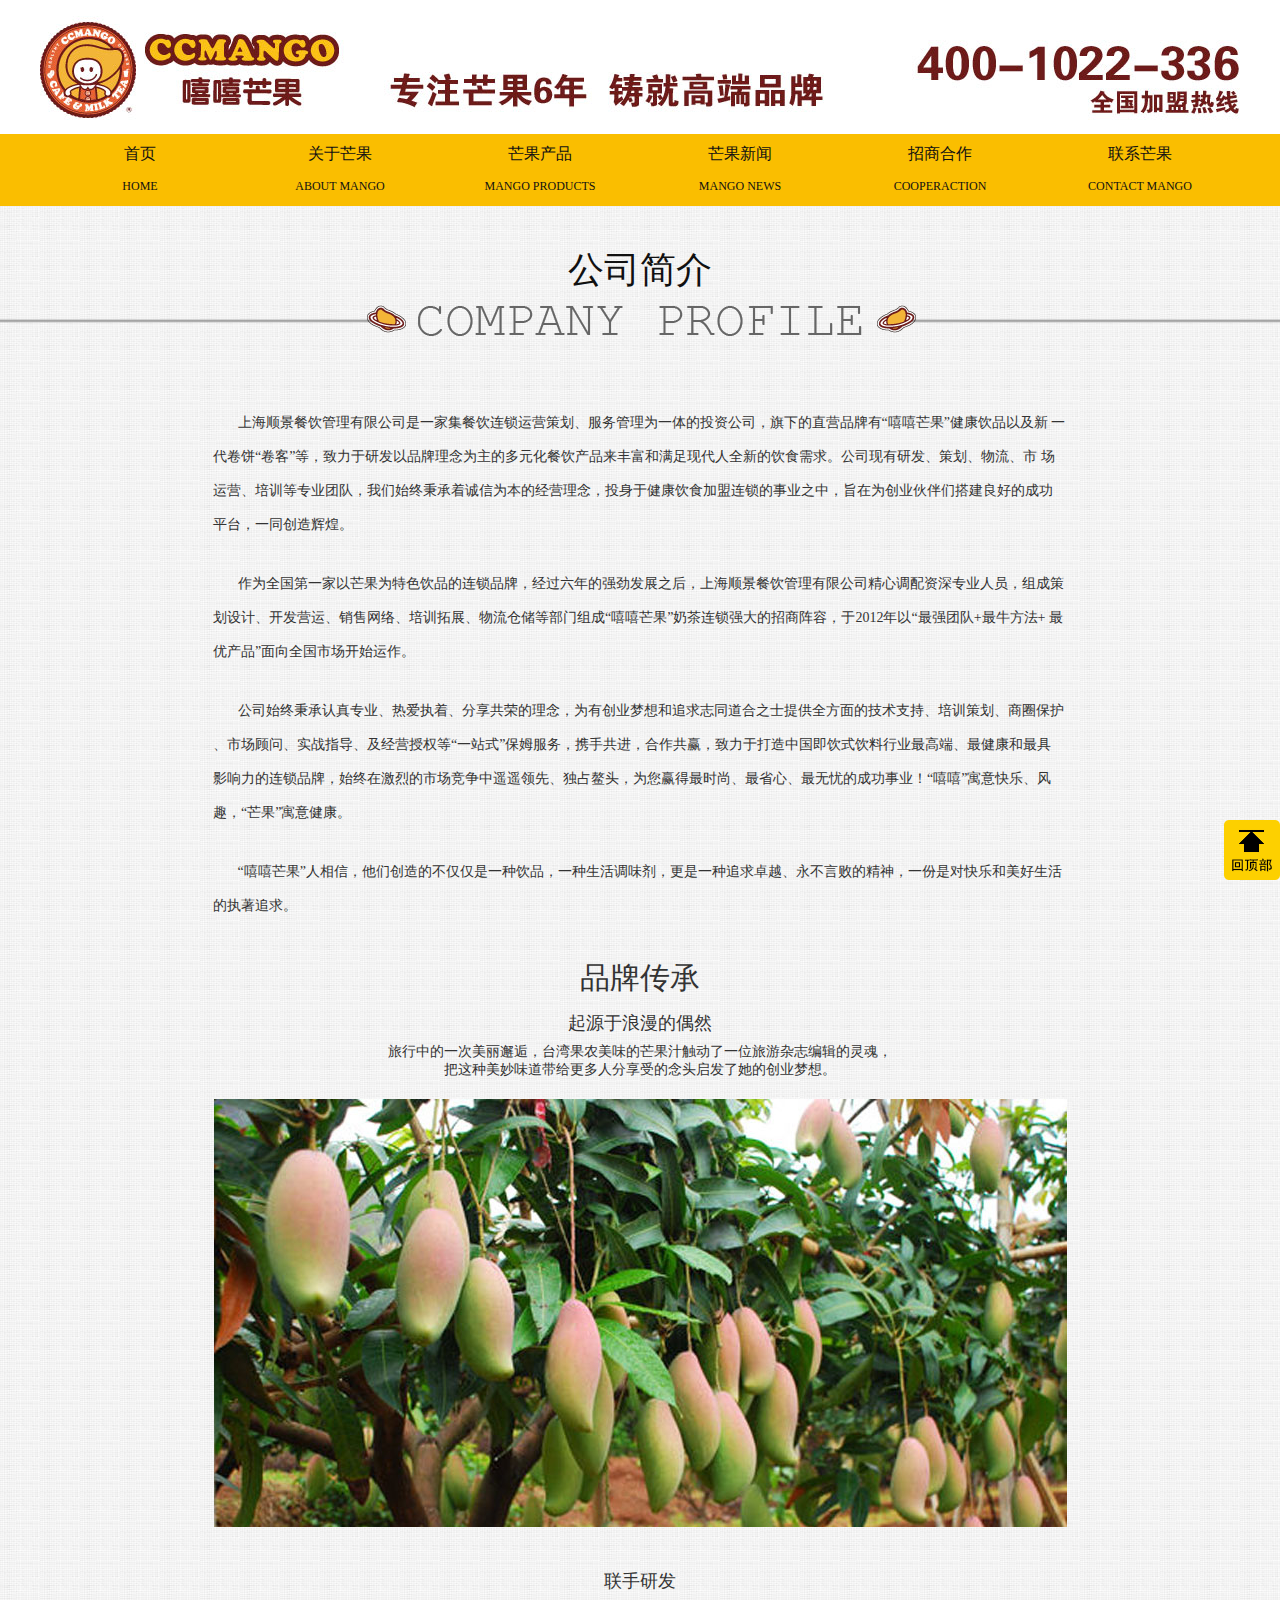
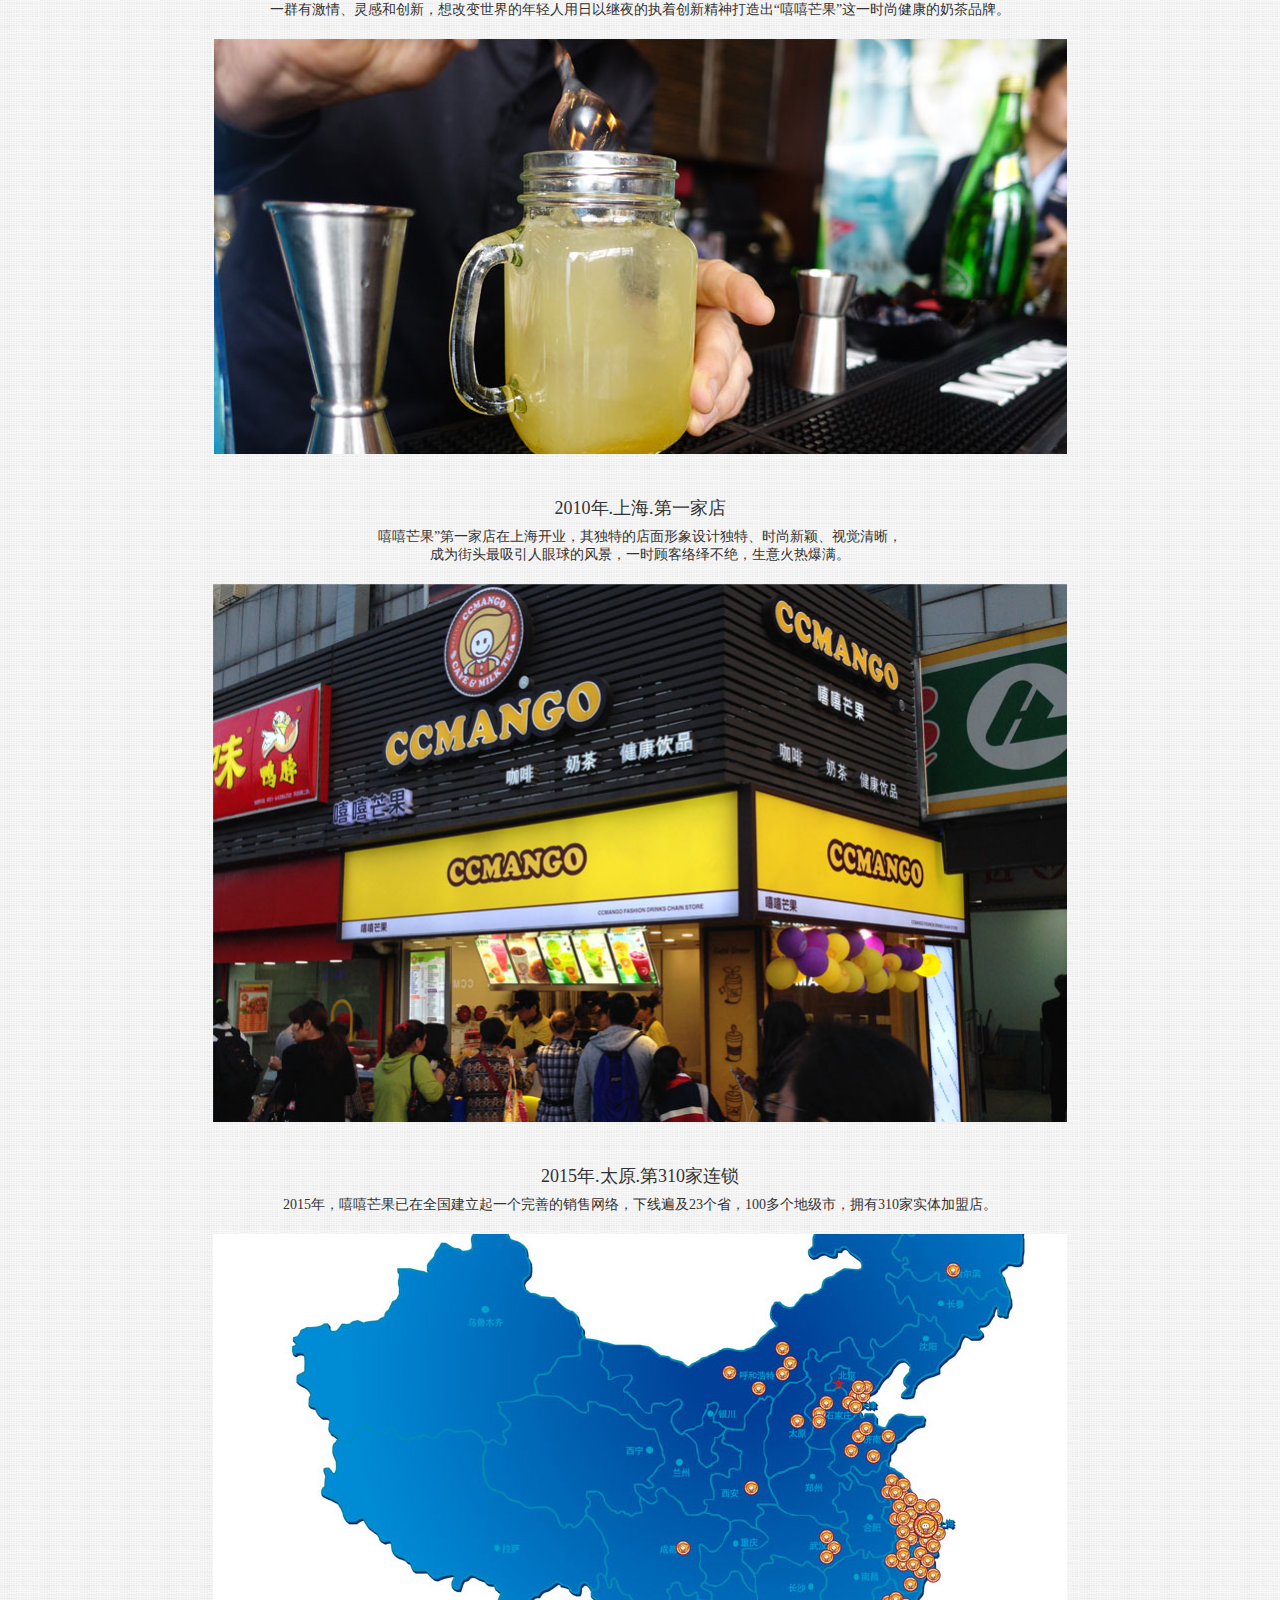
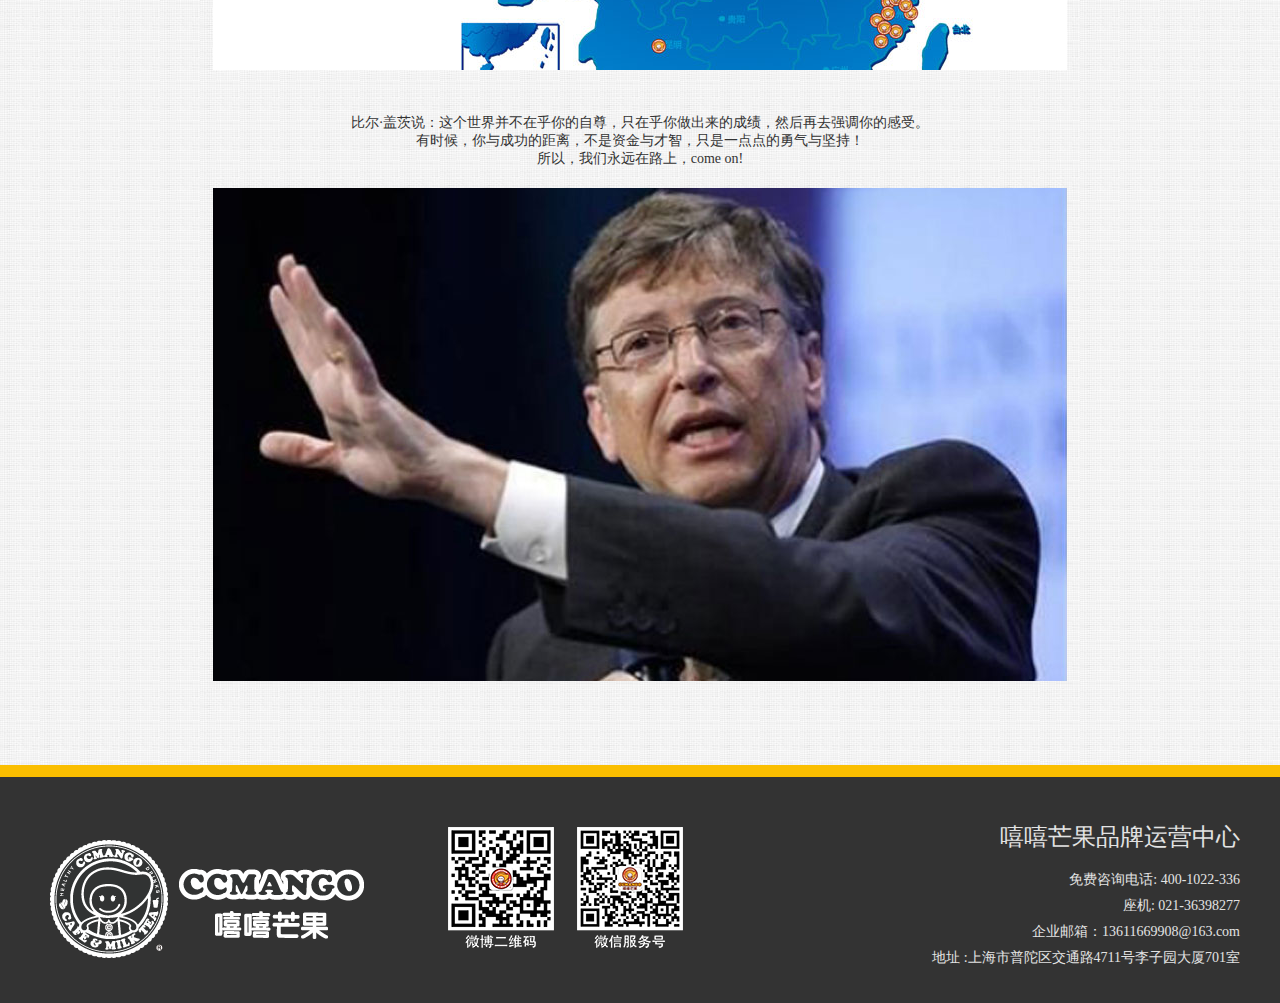
<file: about.html>
<!doctype html>
<html>
<head>
    <meta charset="utf-8">
    <title>公司简介_嘻嘻芒果奶茶加盟_上海奶茶店加盟</title>
    <meta name="keywords" content="公司简介,嘻嘻芒果,上海奶茶店加盟" />
    <meta name="description" content="全国第一家以芒果为特色饮品的连锁品牌，经过六年的强劲发展之后，上海顺景餐饮管理有限公司精心调配资深专业人员，组成策划设计、开发营运、培训拓展、物流仓储等部门组成“嘻嘻芒果”奶茶加盟强大的招商团队！
"/>

    <link href="static/css/index.css" type="text/css" rel="stylesheet" />
    <script src="static/js/jquery-1.7.2.min.js" type="text/javascript"></script>
    <script src="static/js/common.js" type="text/javascript"></script>
</head>

<body>
<div class="top-pp">
    <div class="top-w"><a href="#"><img src="static/images/logo-phone.jpg"> </a> <!--<a href="/" class="logo"><img src="static/images/logo.png"></a>
  <p class="pp">专注芒果6年&nbsp;&nbsp;铸就高端品牌</p>
  <div class="phone">
  <p>400-1022-336</p>
  全国加盟热线
  </div>-->
    </div>
</div>
<div class="top">
    <div class="top-con">
        <div class="nav">
            <ul>
                <li><a href="index.html">首页<span>HOME</span></a></li><li><a href="about.html">关于芒果<span>ABOUT MANGO</span></a></li><li><a href="Product.html">芒果产品<span>MANGO PRODUCTS</span></a></li><li><a href="News.html">芒果新闻<span>MANGO NEWS</span></a></li><li><a href="Join.html">招商合作<span>COOPERACTION</span></a></li><li><a href="Contact.html">联系芒果<span>CONTACT MANGO</span></a></li>      </ul>
        </div>
    </div>
</div>
<div class="nav-con">
    <div class="nav-p">
        <p style="margin-left:236px;"><a href="About.html">公司简介</a><a href="story.html">品牌故事</a><a href="team.html">最牛团队</a></p>
    </div>
</div>
<div class="nav-con" style="display:none">
    <div class="nav-p">
        <p style="margin-left:424px;"><a href="Product.html">所有产品</a><a href="Product.html">超人气产品</a><a href="Product.html">新品上市</a></p>
    </div>
</div>
<div class="nav-con">
    <div class="nav-p">
        <p style="margin-left:702px;"><a href="advantage.html">加盟优势</a><a href="policy.html">加盟政策</a><a href="process.html">加盟流程</a><a href="Shop.html">门店风采</a></p>
    </div>
</div>
<div class="main">
    <h2 class="about-title">公司简介</h2>
    <div class="main-con about about"> <p>
        &nbsp; &nbsp; &nbsp; &nbsp;上海顺景餐饮管理有限公司是一家集餐饮连锁运营策划、服务管理为一体的投资公司，旗下的直营品牌有“嘻嘻芒果”健康饮品以及新
        一代卷饼“卷客”等，致力于研发以品牌理念为主的多元化餐饮产品来丰富和满足现代人全新的饮食需求。公司现有研发、策划、物流、市
        场运营、培训等专业团队，我们始终秉承着诚信为本的经营理念，投身于健康饮食加盟连锁的事业之中，旨在为创业伙伴们搭建良好的成功
        平台，一同创造辉煌。
    </p>
        <p>
            &nbsp; &nbsp; &nbsp; &nbsp;作为全国第一家以芒果为特色饮品的连锁品牌，经过六年的强劲发展之后，上海顺景餐饮管理有限公司精心调配资深专业人员，组成策
            划设计、开发营运、销售网络、培训拓展、物流仓储等部门组成“嘻嘻芒果”奶茶连锁强大的招商阵容，于2012年以“最强团队+最牛方法+
            最优产品”面向全国市场开始运作。
        </p>
        <p>
            &nbsp; &nbsp; &nbsp; &nbsp;公司始终秉承认真专业、热爱执着、分享共荣的理念，为有创业梦想和追求志同道合之士提供全方面的技术支持、培训策划、商圈保护
            、市场顾问、实战指导、及经营授权等“一站式”保姆服务，携手共进，合作共赢，致力于打造中国即饮式饮料行业最高端、最健康和最具
            影响力的连锁品牌，始终在激烈的市场竞争中遥遥领先、独占鳌头，为您赢得最时尚、最省心、最无忧的成功事业！“嘻嘻”寓意快乐、风
            趣，“芒果”寓意健康。
        </p>
        <p>
            &nbsp; &nbsp; &nbsp; &nbsp;“嘻嘻芒果”人相信，他们创造的不仅仅是一种饮品，一种生活调味剂，更是一种追求卓越、永不言败的精神，一份是对快乐和美好生活的执著追求。
        </p>
        <div class="about-info-tt">
            <h3>
                品牌传承
            </h3>
            <h4>
                起源于浪漫的偶然
            </h4>
<span>旅行中的一次美丽邂逅，台湾果农美味的芒果汁触动了一位旅游杂志编辑的灵魂，<br />
把这种美妙味道带给更多人分享受的念头启发了她的创业梦想。</span>
        </div>
        <img src="static/images/info1.jpg" />
        <div class="about-info-tt">
            <h4>
                联手研发
            </h4>
            <span>一群有激情、灵感和创新，想改变世界的年轻人用日以继夜的执着创新精神打造出“嘻嘻芒果”这一时尚健康的奶茶品牌。</span>
        </div>
        <img src="static/images/info2.jpg" />
        <div class="about-info-tt">
            <h4>
                2010年.上海.第一家店
            </h4>
<span>嘻嘻芒果”第一家店在上海开业，其独特的店面形象设计独特、时尚新颖、视觉清晰，<br />
成为街头最吸引人眼球的风景，一时顾客络绎不绝，生意火热爆满。</span>
        </div>
        <img src="static/images/info3.jpg" />
        <div class="about-info-tt">
            <h4>
                2015年.太原.第310家连锁
            </h4>
            <span>2015年，嘻嘻芒果已在全国建立起一个完善的销售网络，下线遍及23个省，100多个地级市，拥有310家实体加盟店。</span>
        </div>
        <img src="static/images/info4.jpg" />
        <div class="about-info-tt">
	<span>比尔·盖茨说：这个世界并不在乎你的自尊，只在乎你做出来的成绩，然后再去强调你的感受。<br />
有时候，你与成功的距离，不是资金与才智，只是一点点的勇气与坚持！<br />
所以，我们永远在路上，come on!</span>
        </div>
        <img src="static/images/info5.jpg" /> </div>
</div>
<div class="footer" style="margin-top: 0px;">
    <div class="footer-con">

        <div class="foot-img">
            <a href="#" class="bottom-logo"><img src="static/images/bottom-logo.png"> </a>
            <img src="static/images/weixin.png">
            <img src="static/images/wenxin2.png">
        </div>
        <div class="footer-bottom">
            <h2>嘻嘻芒果品牌运营中心</h2>

            <p>
                免费咨询电话: 400-1022-336<br>
                座机: 021-36398277<br>
                企业邮箱：13611669908@163.com<br>
                地址 :上海市普陀区交通路4711号李子园大厦701室</p>
        </div>
    </div>
</div>
<img src="static/images/go-top.png" class="go-top">


</body>
</html>
</file>
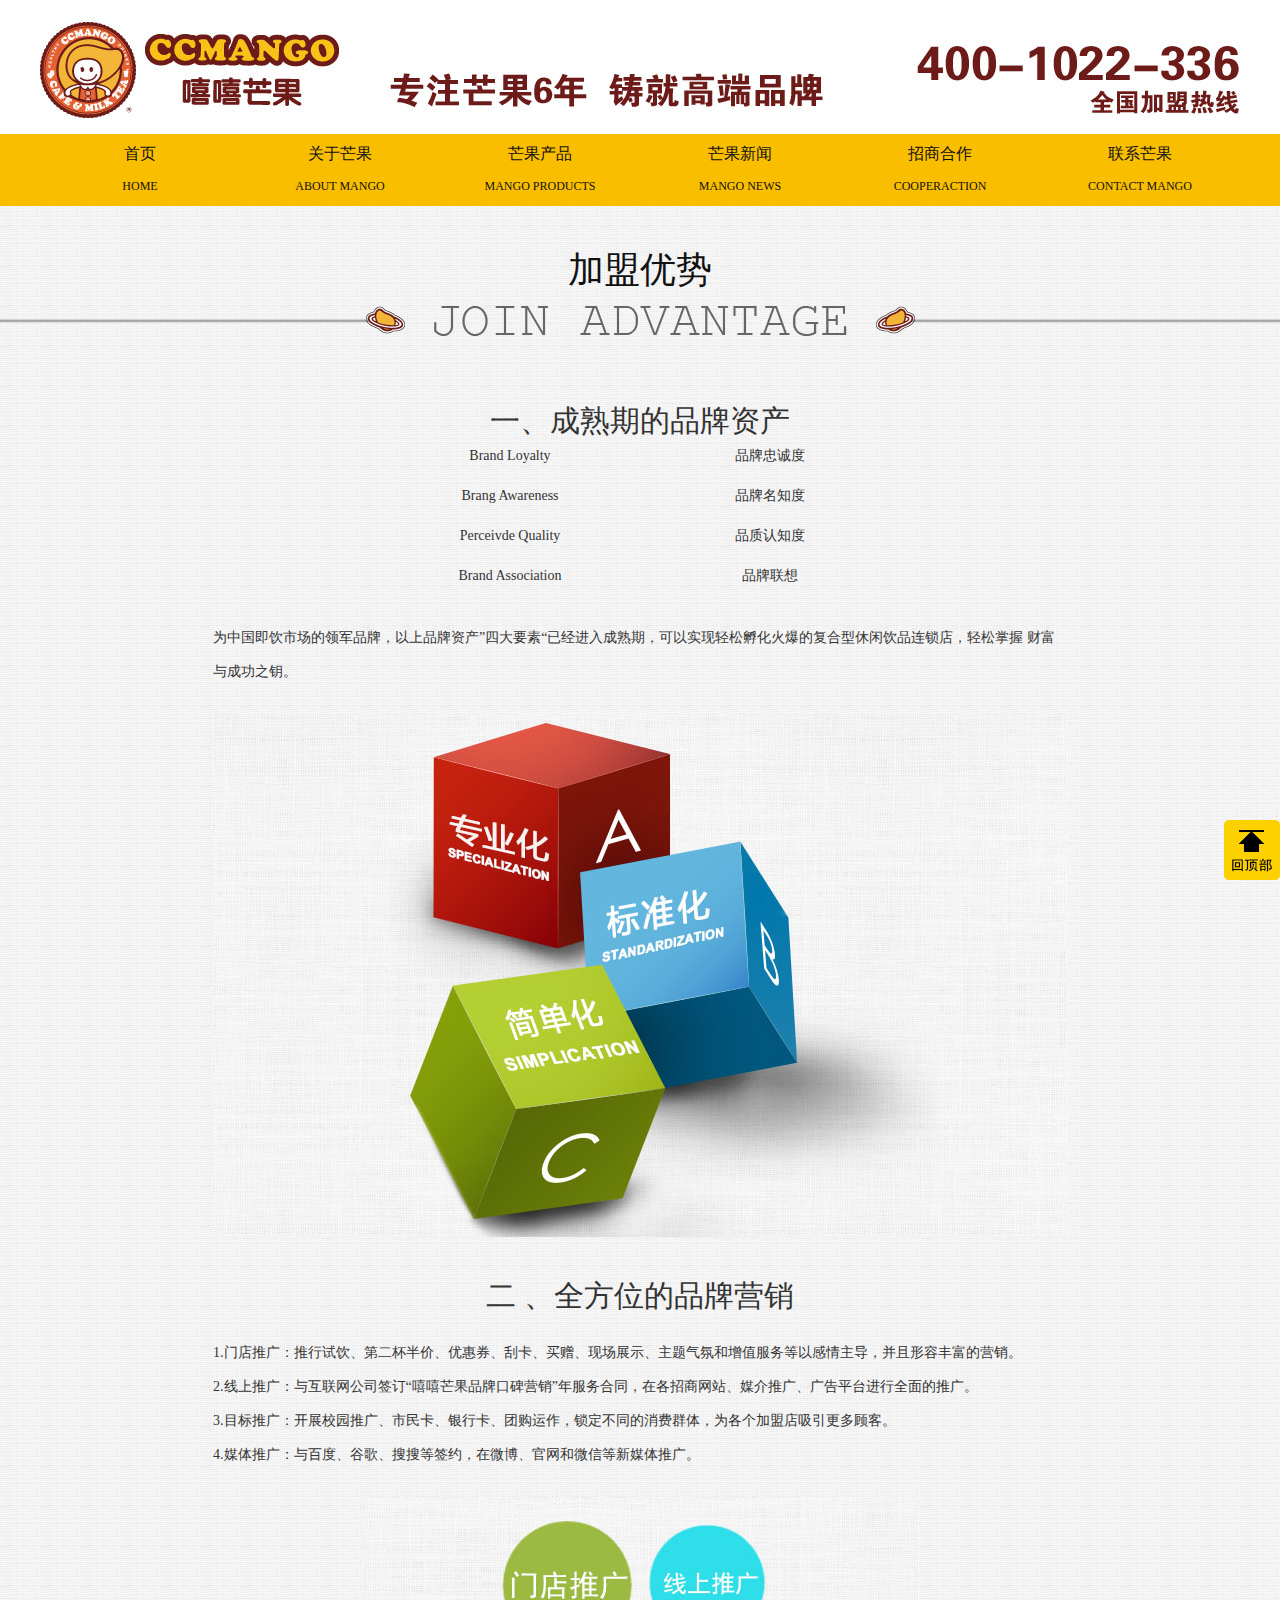
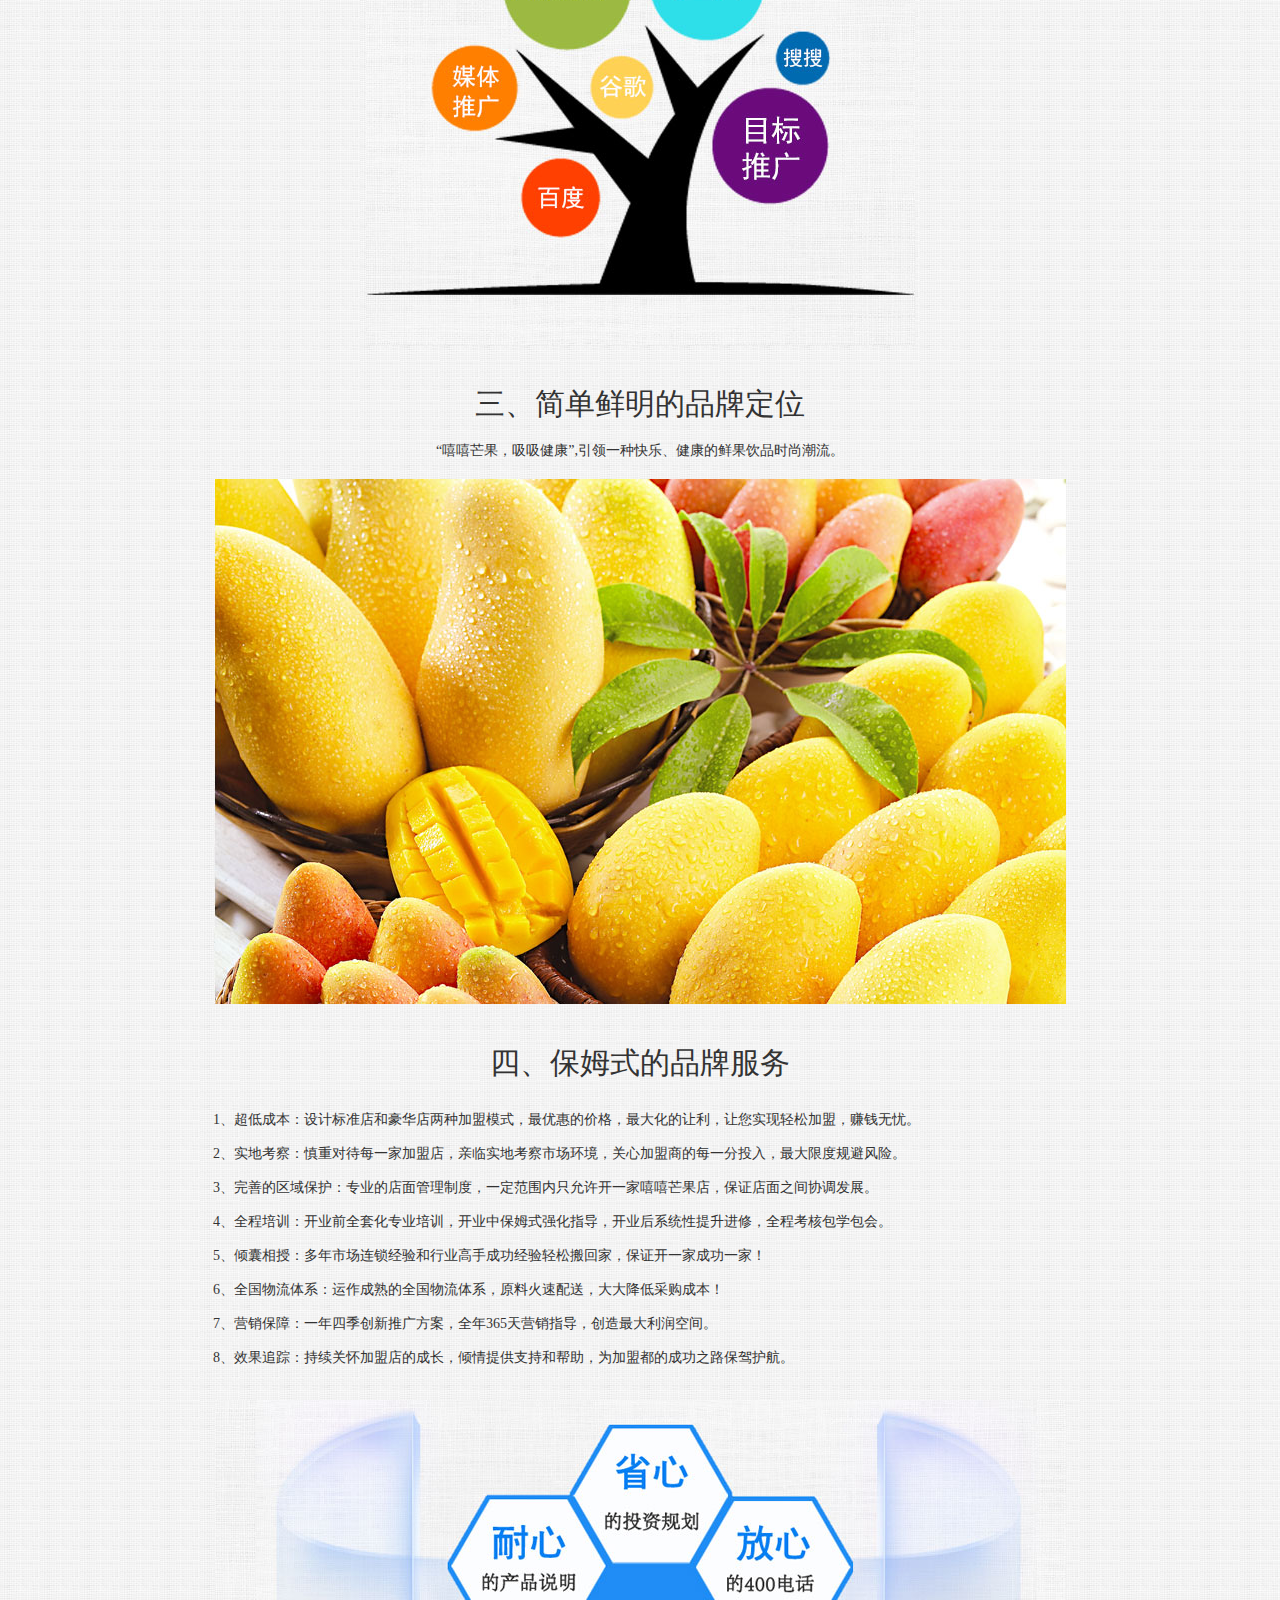
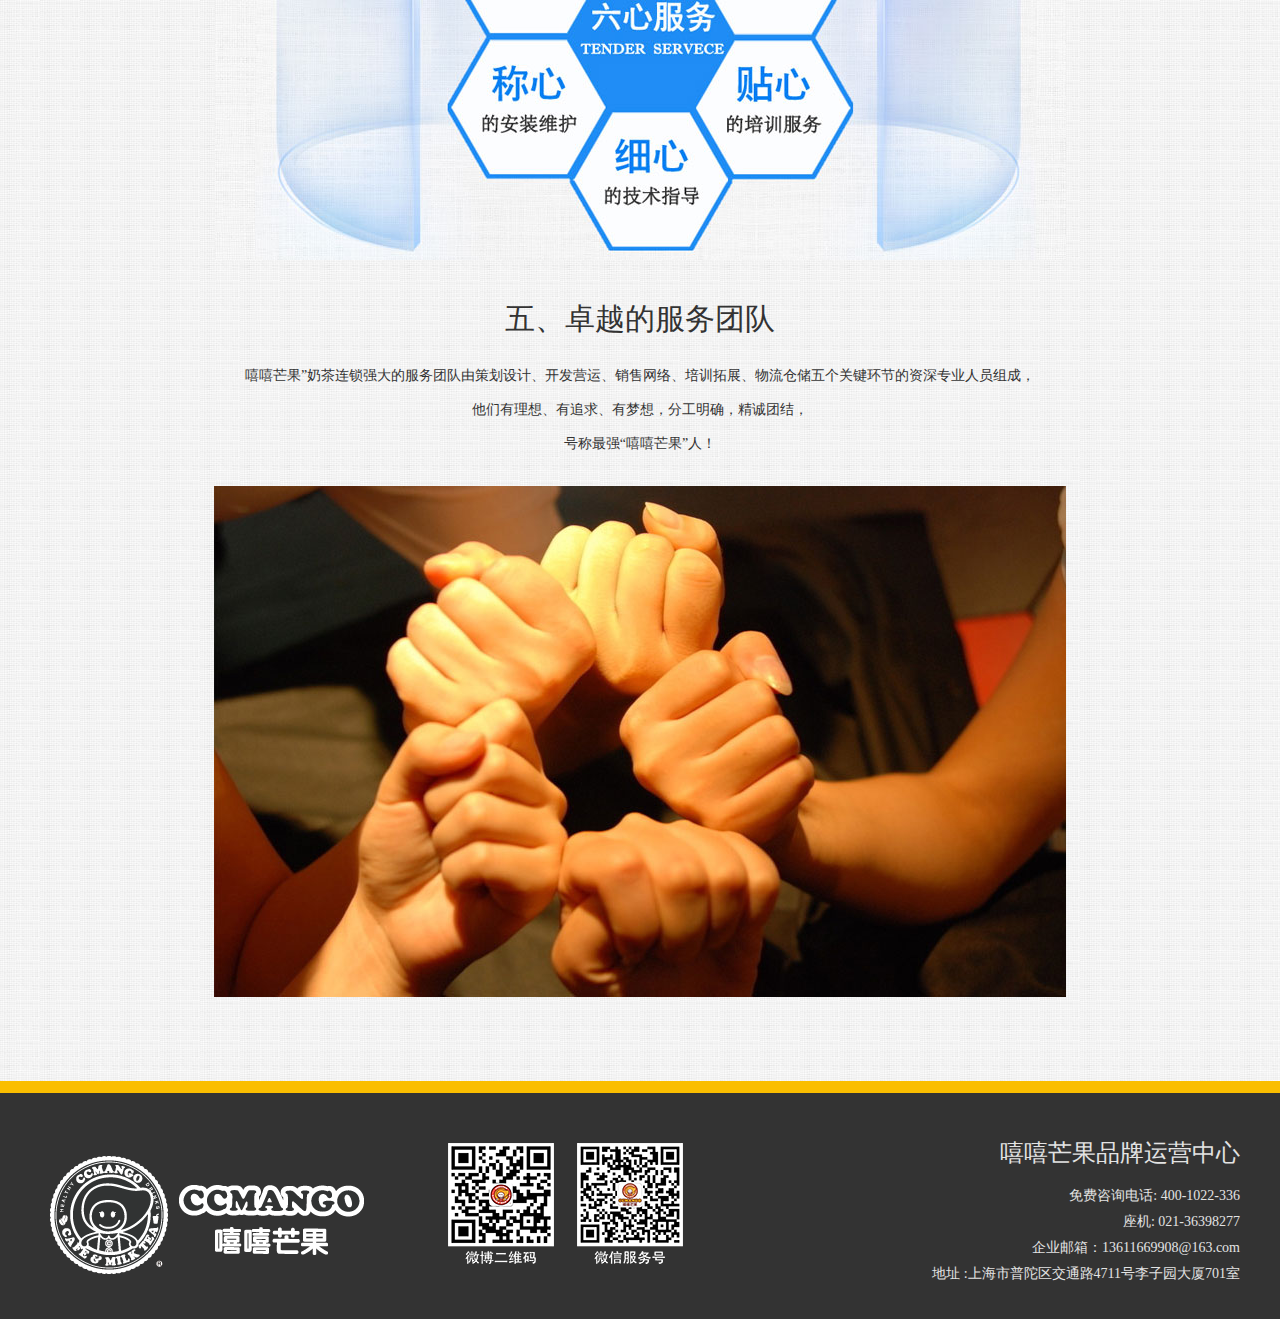
<file: advantage.html>
<!doctype html>
<html>
<head>
    <meta charset="utf-8">
    <title>上海奶茶店加盟_奶茶连锁店_嘻嘻芒果加盟优势</title>
    <meta name="keywords" content="上海奶茶店加盟，嘻嘻芒果，奶茶连锁店" />
    <meta name="description" content="嘻嘻芒果400-102-2336,6年前独家以芒果为特色饮品，打造了“芒果多多”等爆款产品，以果饮+茶饮的黄金组合成为奶茶加盟行业的翘楚品牌，有创业梦想者的首选奶茶店加盟项目。"/>
    <link href="static/css/index.css" type="text/css" rel="stylesheet" />
    <script src="static/js/jquery-1.7.2.min.js" type="text/javascript"></script>
    <script src="static/js/common.js" type="text/javascript"></script>
    <title>加盟优势</title>
</head>

<body>
<div class="top-pp">
    <div class="top-w"><a href="#"><img src="static/images/logo-phone.jpg"> </a> <!--<a href="/" class="logo"><img src="static/images/logo.png"></a>
  <p class="pp">专注芒果6年&nbsp;&nbsp;铸就高端品牌</p>
  <div class="phone">
  <p>400-1022-336</p>
  全国加盟热线
  </div>-->
    </div>
</div>
<div class="top">
    <div class="top-con">
        <div class="nav">
            <ul>
                <li><a href="index.html">首页<span>HOME</span></a></li><li><a href="about.html">关于芒果<span>ABOUT MANGO</span></a></li><li><a href="Product.html">芒果产品<span>MANGO PRODUCTS</span></a></li><li><a href="News.html">芒果新闻<span>MANGO NEWS</span></a></li><li><a href="Join.html">招商合作<span>COOPERACTION</span></a></li><li><a href="Contact.html">联系芒果<span>CONTACT MANGO</span></a></li>      </ul>
        </div>
    </div>
</div>
<div class="nav-con">
    <div class="nav-p">
        <p style="margin-left:236px;"><a href="About.html">公司简介</a><a href="story.html">品牌故事</a><a href="team.html">最牛团队</a></p>
    </div>
</div>
<div class="nav-con" style="display:none">
    <div class="nav-p">
        <p style="margin-left:424px;"><a href="Product.html">所有产品</a><a href="Product.html">超人气产品</a><a href="Product.html">新品上市</a></p>
    </div>
</div>
<div class="nav-con">
    <div class="nav-p">
        <p style="margin-left:702px;"><a href="advantage.html">加盟优势</a><a href="policy.html">加盟政策</a><a href="process.html">加盟流程</a><a href="Shop.html">门店风采</a></p>
    </div>
</div>
<div class="main">
    <h2 class="advantage-title">加盟优势</h2>
    <div class="main-con about"> <div class="about-info-tt">
        <h3>
            一、成熟期的品牌资产
        </h3>
        <p>
            <span>Brand Loyalty</span><span>品牌忠诚度</span>
        </p>
        <p>
            <span>Brang Awareness</span><span>品牌名知度</span>
        </p>
        <p>
            <span>Perceivde Quality</span><span>品质认知度</span>
        </p>
        <p>
            <span>Brand Association</span><span>品牌联想</span>
        </p>
    </div>
        <p>
            为中国即饮市场的领军品牌，以上品牌资产”四大要素“已经进入成熟期，可以实现轻松孵化火爆的复合型休闲饮品连锁店，轻松掌握
            财富与成功之钥。
        </p>
        <img src="static/images/advan1.jpg" />
        <div class="about-info-tt">
            <h3>
                二 、全方位的品牌营销
            </h3>
        </div>
        <p style="text-indent:0px;">
            1.门店推广：推行试饮、第二杯半价、优惠券、刮卡、买赠、现场展示、主题气氛和增值服务等以感情主导，并且形容丰富的营销。<br />
            2.线上推广：与互联网公司签订“嘻嘻芒果品牌口碑营销”年服务合同，在各招商网站、媒介推广、广告平台进行全面的推广。<br />
            3.目标推广：开展校园推广、市民卡、银行卡、团购运作，锁定不同的消费群体，为各个加盟店吸引更多顾客。<br />
            4.媒体推广：与百度、谷歌、搜搜等签约，在微博、官网和微信等新媒体推广。
        </p>
        <img src="static/images/advan2.jpg" />
        <div class="about-info-tt">
            <h3>
                三、简单鲜明的品牌定位
            </h3>
            <h4>
                <span style="font-size:14px;">“嘻嘻芒果，吸吸健康”,引领一种快乐、健康的鲜果饮品时尚潮流。</span>
            </h4>
        </div>
        <img src="static/images/advan3.jpg" />
        <div class="about-info-tt">
            <h3>
                四、保姆式的品牌服务
            </h3>

        </div>
        <p style="text-indent:0px;text-align:left;">
            1、超低成本：设计标准店和豪华店两种加盟模式，最优惠的价格，最大化的让利，让您实现轻松加盟，赚钱无忧。<br />
            2、实地考察：慎重对待每一家加盟店，亲临实地考察市场环境，关心加盟商的每一分投入，最大限度规避风险。<br />
            3、完善的区域保护：专业的店面管理制度，一定范围内只允许开一家嘻嘻芒果店，保证店面之间协调发展。<br />
            4、全程培训：开业前全套化专业培训，开业中保姆式强化指导，开业后系统性提升进修，全程考核包学包会。<br />
            5、倾囊相授：多年市场连锁经验和行业高手成功经验轻松搬回家，保证开一家成功一家！<br />
            6、全国物流体系：运作成熟的全国物流体系，原料火速配送，大大降低采购成本！<br />
            7、营销保障：一年四季创新推广方案，全年365天营销指导，创造最大利润空间。<br />
            8、效果追踪：持续关怀加盟店的成长，倾情提供支持和帮助，为加盟都的成功之路保驾护航。
        </p>
        <img src="static/images/advan4.jpg" />
        <div class="about-info-tt">
            <h3>
                五、卓越的服务团队
            </h3>
        </div>
        <p style="text-align:center;">
            嘻嘻芒果”奶茶连锁强大的服务团队由策划设计、开发营运、销售网络、培训拓展、物流仓储五个关键环节的资深专业人员组成，<br />
            他们有理想、有追求、有梦想，分工明确，精诚团结，<br />
            号称最强“嘻嘻芒果”人！
        </p>
        <img src="static/images/advan5.jpg" /> </div>
</div>
<div class="footer" style="margin-top: 0px;">
    <div class="footer-con">

        <div class="foot-img">
            <a href="#" class="bottom-logo"><img src="static/images/bottom-logo.png"> </a>
            <img src="static/images/weixin.png">
            <img src="static/images/wenxin2.png">
        </div>
        <div class="footer-bottom">
            <h2>嘻嘻芒果品牌运营中心</h2>

            <p>
                免费咨询电话: 400-1022-336<br>
                座机: 021-36398277<br>
                企业邮箱：13611669908@163.com<br>
                地址 :上海市普陀区交通路4711号李子园大厦701室</p>
        </div>
    </div>
</div>
<img src="static/images/go-top.png" class="go-top">


</body>
</html>
</file>
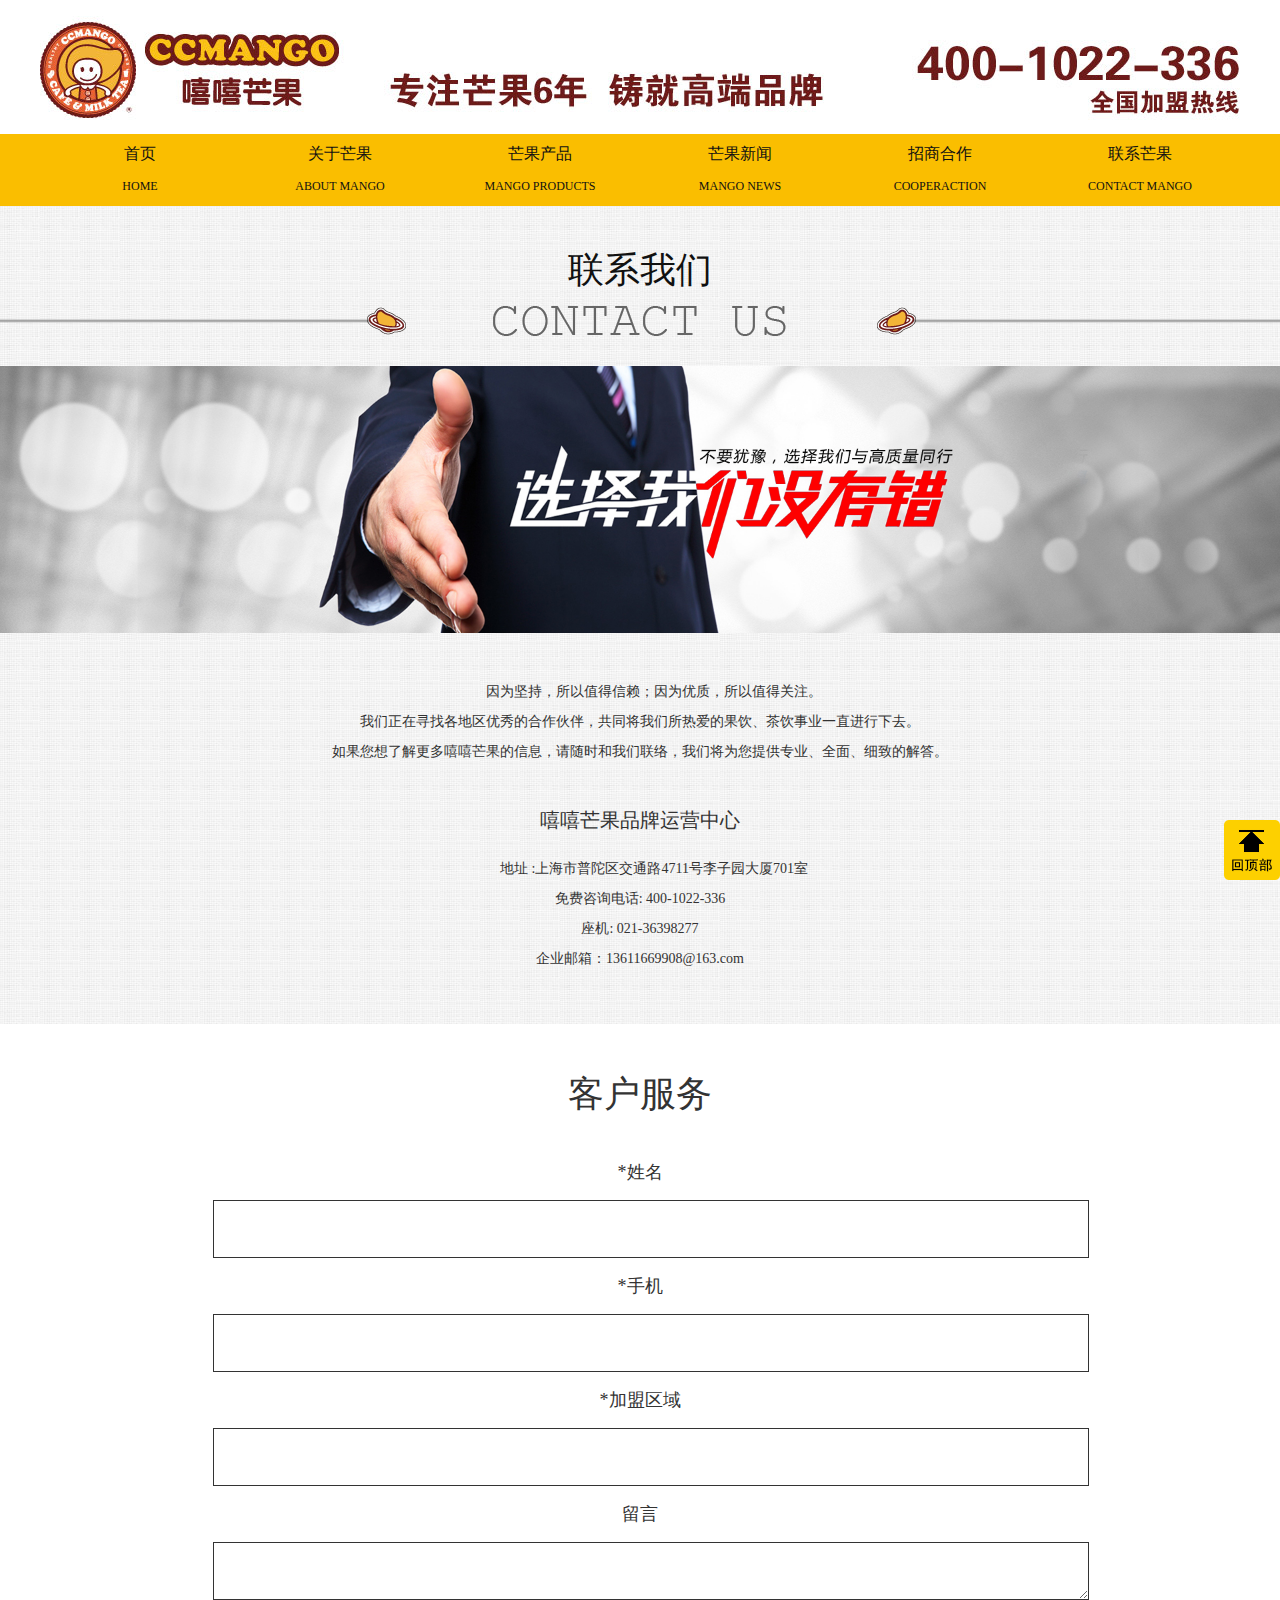
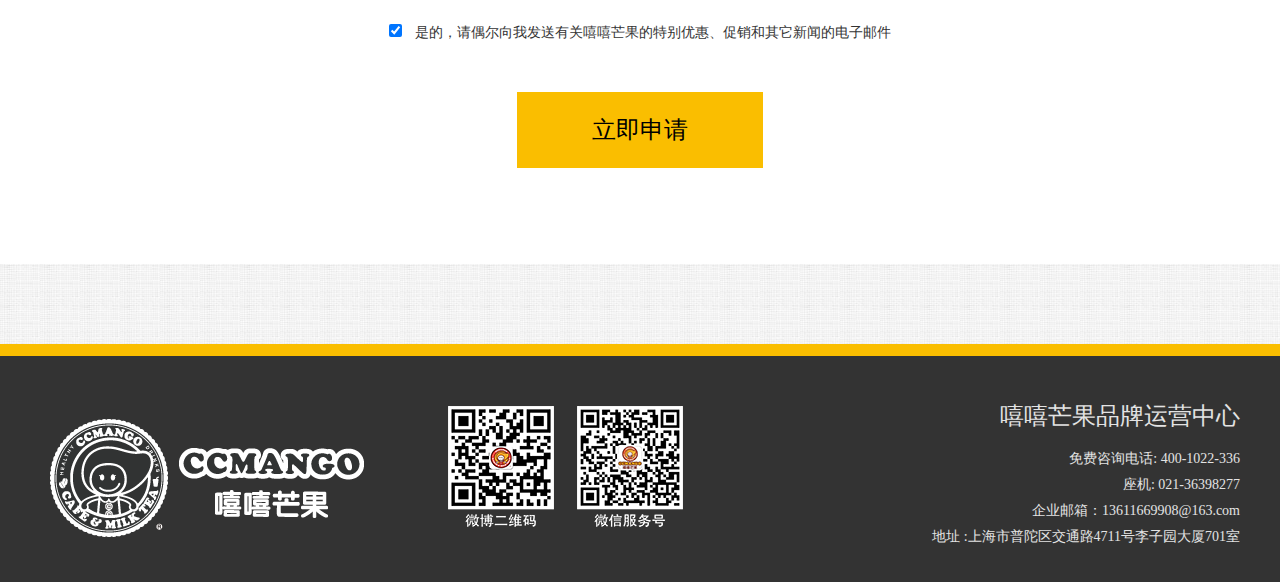
<file: contact.html>
<!doctype html>
<html>
<head>
    <meta charset="utf-8">
    <title>上海奶茶店加盟_联系芒果_嘻嘻芒果奶茶加盟</title>
    <meta name="keywords" content="上海奶茶店加盟，嘻嘻芒果，奶茶连锁店" />
    <meta name="description" content="嘻嘻芒果秉承着诚信为本的经营理念，致力于芒果特色饮品加盟连锁的事业之中，旨在为创业伙伴们搭建良好的成功 平台，一同创造辉煌。"/>
    <link href="static/css/index.css" type="text/css" rel="stylesheet" />
    <script src="static/js/jquery-1.7.2.min.js" type="text/javascript"></script>
    <script src="static/js/common.js" type="text/javascript"></script>
</head>

<body>
<div class="top-pp">
    <div class="top-w"><a href="#"><img src="static/images/logo-phone.jpg"> </a> <!--<a href="/" class="logo"><img src="static/images/logo.png"></a>
  <p class="pp">专注芒果6年&nbsp;&nbsp;铸就高端品牌</p>
  <div class="phone">
  <p>400-1022-336</p>
  全国加盟热线
  </div>-->
    </div>
</div>
<div class="top">
    <div class="top-con">
        <div class="nav">
            <ul>
                <li><a href="index.html">首页<span>HOME</span></a></li><li><a href="about.html">关于芒果<span>ABOUT MANGO</span></a></li><li><a href="Product.html">芒果产品<span>MANGO PRODUCTS</span></a></li><li><a href="News.html">芒果新闻<span>MANGO NEWS</span></a></li><li><a href="Join.html">招商合作<span>COOPERACTION</span></a></li><li><a href="Contact.html">联系芒果<span>CONTACT MANGO</span></a></li>      </ul>
        </div>
    </div>
</div>
<div class="nav-con">
    <div class="nav-p">
        <p style="margin-left:236px;"><a href="About.html">公司简介</a><a href="story.html">品牌故事</a><a href="team.html">最牛团队</a></p>
    </div>
</div>
<div class="nav-con" style="display:none">
    <div class="nav-p">
        <p style="margin-left:424px;"><a href="Product.html">所有产品</a><a href="Product.html">超人气产品</a><a href="Product.html">新品上市</a></p>
    </div>
</div>
<div class="nav-con">
    <div class="nav-p">
        <p style="margin-left:702px;"><a href="advantage.html">加盟优势</a><a href="policy.html">加盟政策</a><a href="process.html">加盟流程</a><a href="Shop.html">门店风采</a></p>
    </div>
</div>

<div class="main">
    <h2 class="contact-title">联系我们</h2>
    <img src="static/images/contact-imgg.jpg" style="width:100%; padding:30px 0px 10px 0px;">
    <div class="main-con contact-con">
        <p>因为坚持，所以值得信赖；因为优质，所以值得关注。<br>
            我们正在寻找各地区优秀的合作伙伴，共同将我们所热爱的果饮、茶饮事业一直进行下去。<br>
            如果您想了解更多嘻嘻芒果的信息，请随时和我们联络，我们将为您提供专业、全面、细致的解答。</p>
        <div class="contact-tt">
            <h3>嘻嘻芒果品牌运营中心</h3>
            <p>地址 :上海市普陀区交通路4711号李子园大厦701室<br>
                免费咨询电话: 400-1022-336<br>
                座机: 021-36398277<br>
                企业邮箱：13611669908@163.com</p>
        </div>
    </div>
    <div class="service">
        <h3>客户服务</h3>
        <form name="custom_service" action="#" method="post">
            <label>*姓名</label>
            <input type="text" class="text" name="realname">
            <label>*手机</label>
            <input type="text" class="text" name="telphone">
            <label>*加盟区域</label>
            <input type="text" class="text" name="region">
            <label>留言</label>
            <textarea class="text" name="content"></textarea>
            <p class="pp">
                <input type="checkbox" class="checkbox" checked="checked">
                是的，请偶尔向我发送有关嘻嘻芒果的特别优惠、促销和其它新闻的电子邮件</p>
            <input type="submit" class="submit" value="立即申请">
        </form>
    </div>
</div>
<div class="footer" style="margin-top: 0px;">
    <div class="footer-con">

        <div class="foot-img">
            <a href="#" class="bottom-logo"><img src="static/images/bottom-logo.png"> </a>
            <img src="static/images/weixin.png">
            <img src="static/images/wenxin2.png">
        </div>
        <div class="footer-bottom">
            <h2>嘻嘻芒果品牌运营中心</h2>

            <p>
                免费咨询电话: 400-1022-336<br>
                座机: 021-36398277<br>
                企业邮箱：13611669908@163.com<br>
                地址 :上海市普陀区交通路4711号李子园大厦701室</p>
        </div>
    </div>
</div>
<img src="static/images/go-top.png" class="go-top">


<script type="text/javascript">
    $(function(){
        $("form[name=custom_service]").submit(function(){

            var realname = $("input[name=realname]").val();
            var telphone = $("input[name=telphone]").val();
            var region = $("input[name=region]").val();
            var content = $("textarea[name=content]").val();
            if(!realname){
                alert('请填写您的姓名!');
                return false;
            }
            if(!telphone){
                alert('请填写您的手机号码!');
                return false;
            }
            if(!region){
                alert('请填写您的加盟区域！');
                return false;
            }
            if(!content){
                alert('请填写您的留言内容');
                return false;
            }
            return true;
        });
    });
</script>
</body>
</html>
</file>
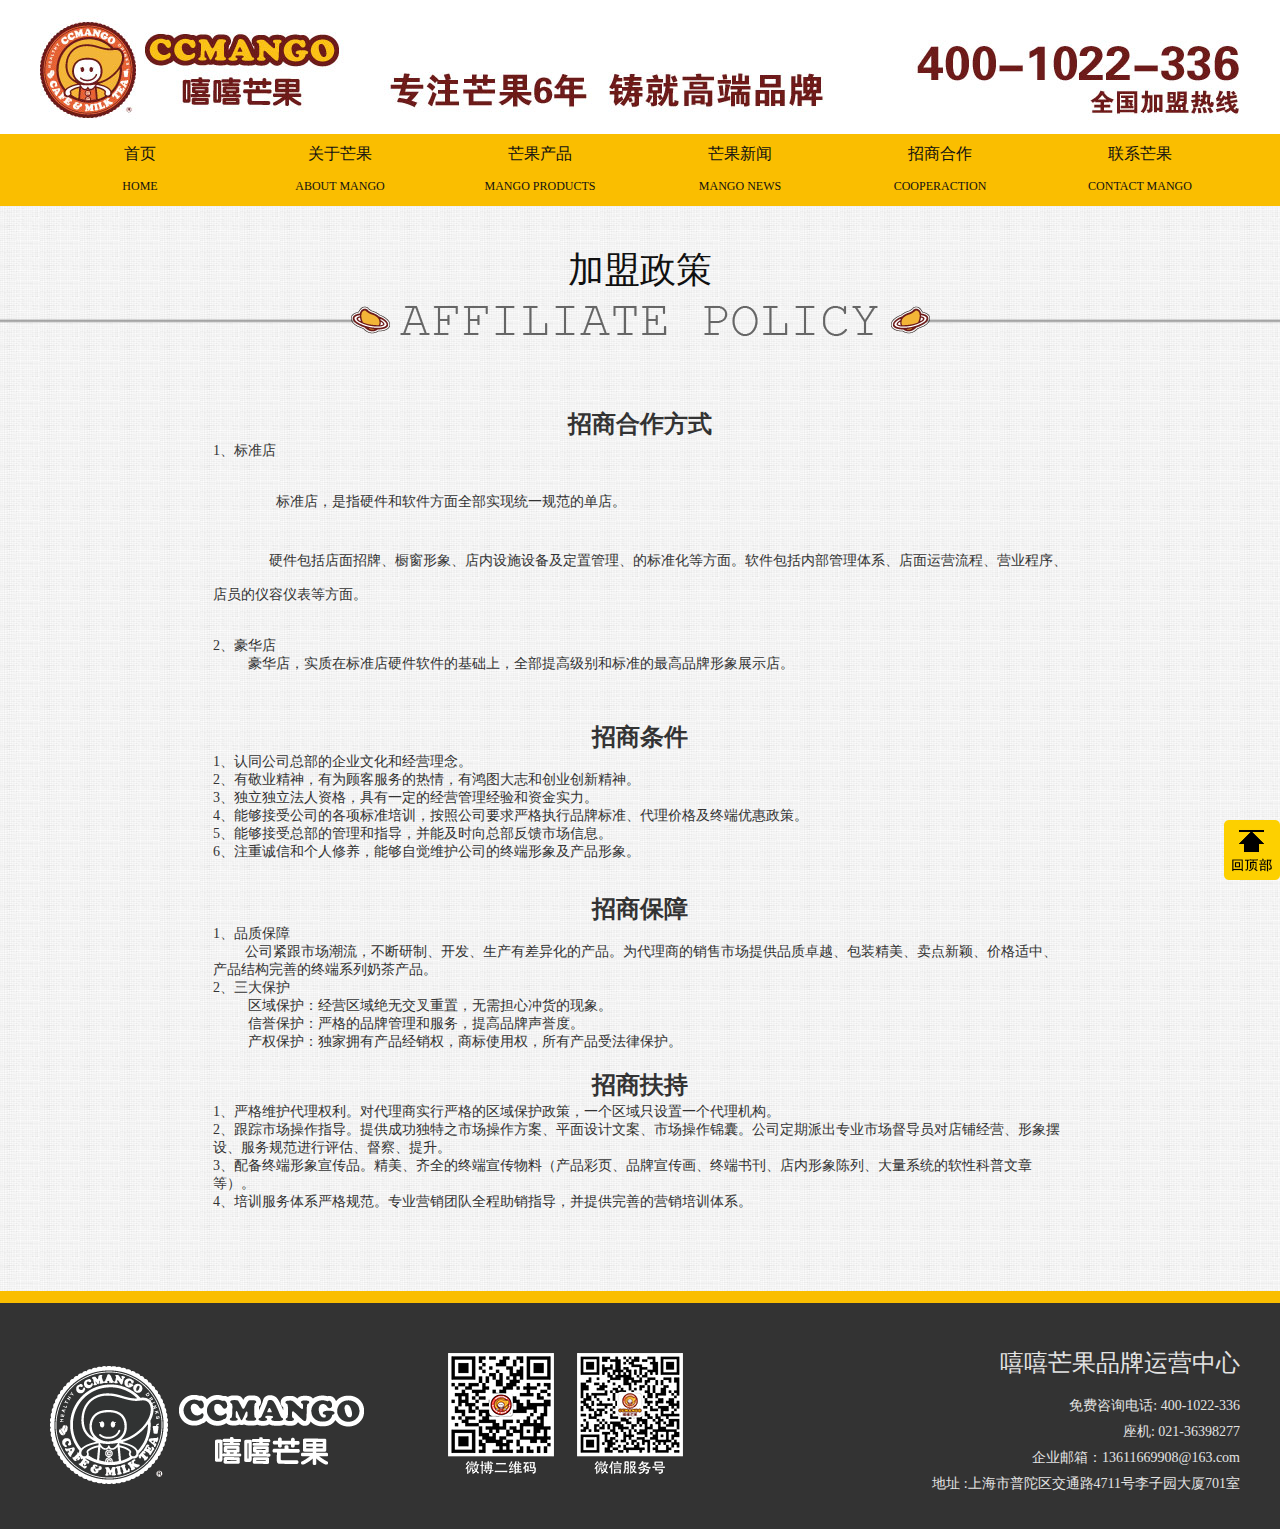
<file: policy.html>
<!doctype html>
<html>
<head>
    <meta charset="utf-8">
    <title>上海奶茶店加盟_奶茶连锁店_嘻嘻芒果加盟政策</title>
    <meta name="keywords" content="上海奶茶店加盟，嘻嘻芒果，奶茶连锁店" />
    <meta name="description" content="嘻嘻芒果有两种加盟方式，一、标准店，15万可以开店；二、豪华店，20万可以开店；豪华店带意大利进口半自动咖啡机。"/>
    <link href="static/css/index.css" type="text/css" rel="stylesheet" />
    <script src="static/js/jquery-1.7.2.min.js" type="text/javascript"></script>
    <script src="static/js/common.js" type="text/javascript"></script>
    <title>加盟政策</title>
</head>

<body>
<div class="top-pp">
    <div class="top-w"><a href="#"><img src="static/images/logo-phone.jpg"> </a> <!--<a href="/" class="logo"><img src="static/images/logo.png"></a>
  <p class="pp">专注芒果6年&nbsp;&nbsp;铸就高端品牌</p>
  <div class="phone">
  <p>400-1022-336</p>
  全国加盟热线
  </div>-->
    </div>
</div>
<div class="top">
    <div class="top-con">
        <div class="nav">
            <ul>
                <li><a href="index.html">首页<span>HOME</span></a></li><li><a href="about.html">关于芒果<span>ABOUT MANGO</span></a></li><li><a href="Product.html">芒果产品<span>MANGO PRODUCTS</span></a></li><li><a href="News.html">芒果新闻<span>MANGO NEWS</span></a></li><li><a href="Join.html">招商合作<span>COOPERACTION</span></a></li><li><a href="Contact.html">联系芒果<span>CONTACT MANGO</span></a></li>      </ul>
        </div>
    </div>
</div>
<div class="nav-con">
    <div class="nav-p">
        <p style="margin-left:236px;"><a href="About.html">公司简介</a><a href="story.html">品牌故事</a><a href="team.html">最牛团队</a></p>
    </div>
</div>
<div class="nav-con" style="display:none">
    <div class="nav-p">
        <p style="margin-left:424px;"><a href="Product.html">所有产品</a><a href="Product.html">超人气产品</a><a href="Product.html">新品上市</a></p>
    </div>
</div>
<div class="nav-con">
    <div class="nav-p">
        <p style="margin-left:702px;"><a href="advantage.html">加盟优势</a><a href="policy.html">加盟政策</a><a href="process.html">加盟流程</a><a href="Shop.html">门店风采</a></p>
    </div>
</div>

<div class="main">
    <h2 class="policy-title">加盟政策</h2>
    <div class="main-con"> <div style="text-align:center;">
        <span style="font-size:24px;line-height:1.5;"><strong>招商合作方式</strong></span>
    </div>
        1、标准店<br />
        <p>
            　　 &nbsp;标准店，是指硬件和软件方面全部实现统一规范的单店。
        </p>
        <p>
            <span style="line-height:1.5;">&nbsp; &nbsp; &nbsp; &nbsp;&nbsp;硬件包括店面招牌、橱窗形象、店内设施设备及定置管理、的标准化等方面。软件包括内部管理体系、店面运营流程、营业程序、店</span><span style="line-height:1.5;">员的仪容仪表等方面。</span>
        </p>
        2、豪华店<br />
        　　 &nbsp;豪华店，实质在标准店硬件软件的基础上，全部提高级别和标准的最高品牌形象展示店。<br />
        <br />
        <br />
        <br />
        <div style="text-align:center;">
            <strong><span style="font-size:24px;">招商条件</span></strong>
        </div>
        1、认同公司总部的企业文化和经营理念。<br />
        2、有敬业精神，有为顾客服务的热情，有鸿图大志和创业创新精神。<br />
        3、独立独立法人资格，具有一定的经营管理经验和资金实力。<br />
        4、能够接受公司的各项标准培训，按照公司要求严格执行品牌标准、代理价格及终端优惠政策。<br />
        5、能够接受总部的管理和指导，并能及时向总部反馈市场信息。<br />
        6、注重诚信和个人修养，能够自觉维护公司的终端形象及产品形象。<br />
        <br />
        <br />
        <div style="text-align:center;">
            <strong><span style="font-size:24px;">招商保障</span></strong>
        </div>
        1、品质保障<br />
        　 &nbsp; &nbsp; 公司紧跟市场潮流，不断研制、开发、生产有差异化的产品。为代理商的销售市场提供品质卓越、包装精美、卖点新颖、价格适中、产品结构完善的终端系列奶茶产品。<br />
        2、三大保护<br />
        　　 &nbsp;区域保护：经营区域绝无交叉重置，无需担心冲货的现象。<br />
        　　 &nbsp;信誉保护：严格的品牌管理和服务，提高品牌声誉度。 &nbsp;&nbsp;<br />
        　　 &nbsp;产权保护：独家拥有产品经销权，商标使用权，所有产品受法律保护。&nbsp;<br />
        <br />
        <div style="text-align:center;">
            <span style="font-size:24px;line-height:1.5;"><strong>招商扶持</strong></span>
        </div>
        1、严格维护代理权利。对代理商实行严格的区域保护政策，一个区域只设置一个代理机构。<br />
        2、跟踪市场操作指导。提供成功独特之市场操作方案、平面设计文案、市场操作锦囊。公司定期派出专业市场督导员对店铺经营、形象摆设、服务规范进行评估、督察、提升。<br />
        3、配备终端形象宣传品。精美、齐全的终端宣传物料（产品彩页、品牌宣传画、终端书刊、店内形象陈列、大量系统的软性科普文章等）。&nbsp;<br />
        4、培训服务体系严格规范。专业营销团队全程助销指导，并提供完善的营销培训体系。<br /> </div>
</div>
<div class="footer" style="margin-top: 0px;">
    <div class="footer-con">

        <div class="foot-img">
            <a href="#" class="bottom-logo"><img src="static/images/bottom-logo.png"> </a>
            <img src="static/images/weixin.png">
            <img src="static/images/wenxin2.png">
        </div>
        <div class="footer-bottom">
            <h2>嘻嘻芒果品牌运营中心</h2>

            <p>
                免费咨询电话: 400-1022-336<br>
                座机: 021-36398277<br>
                企业邮箱：13611669908@163.com<br>
                地址 :上海市普陀区交通路4711号李子园大厦701室</p>
        </div>
    </div>
</div>
<img src="static/images/go-top.png" class="go-top">


</body>
</html>
</file>
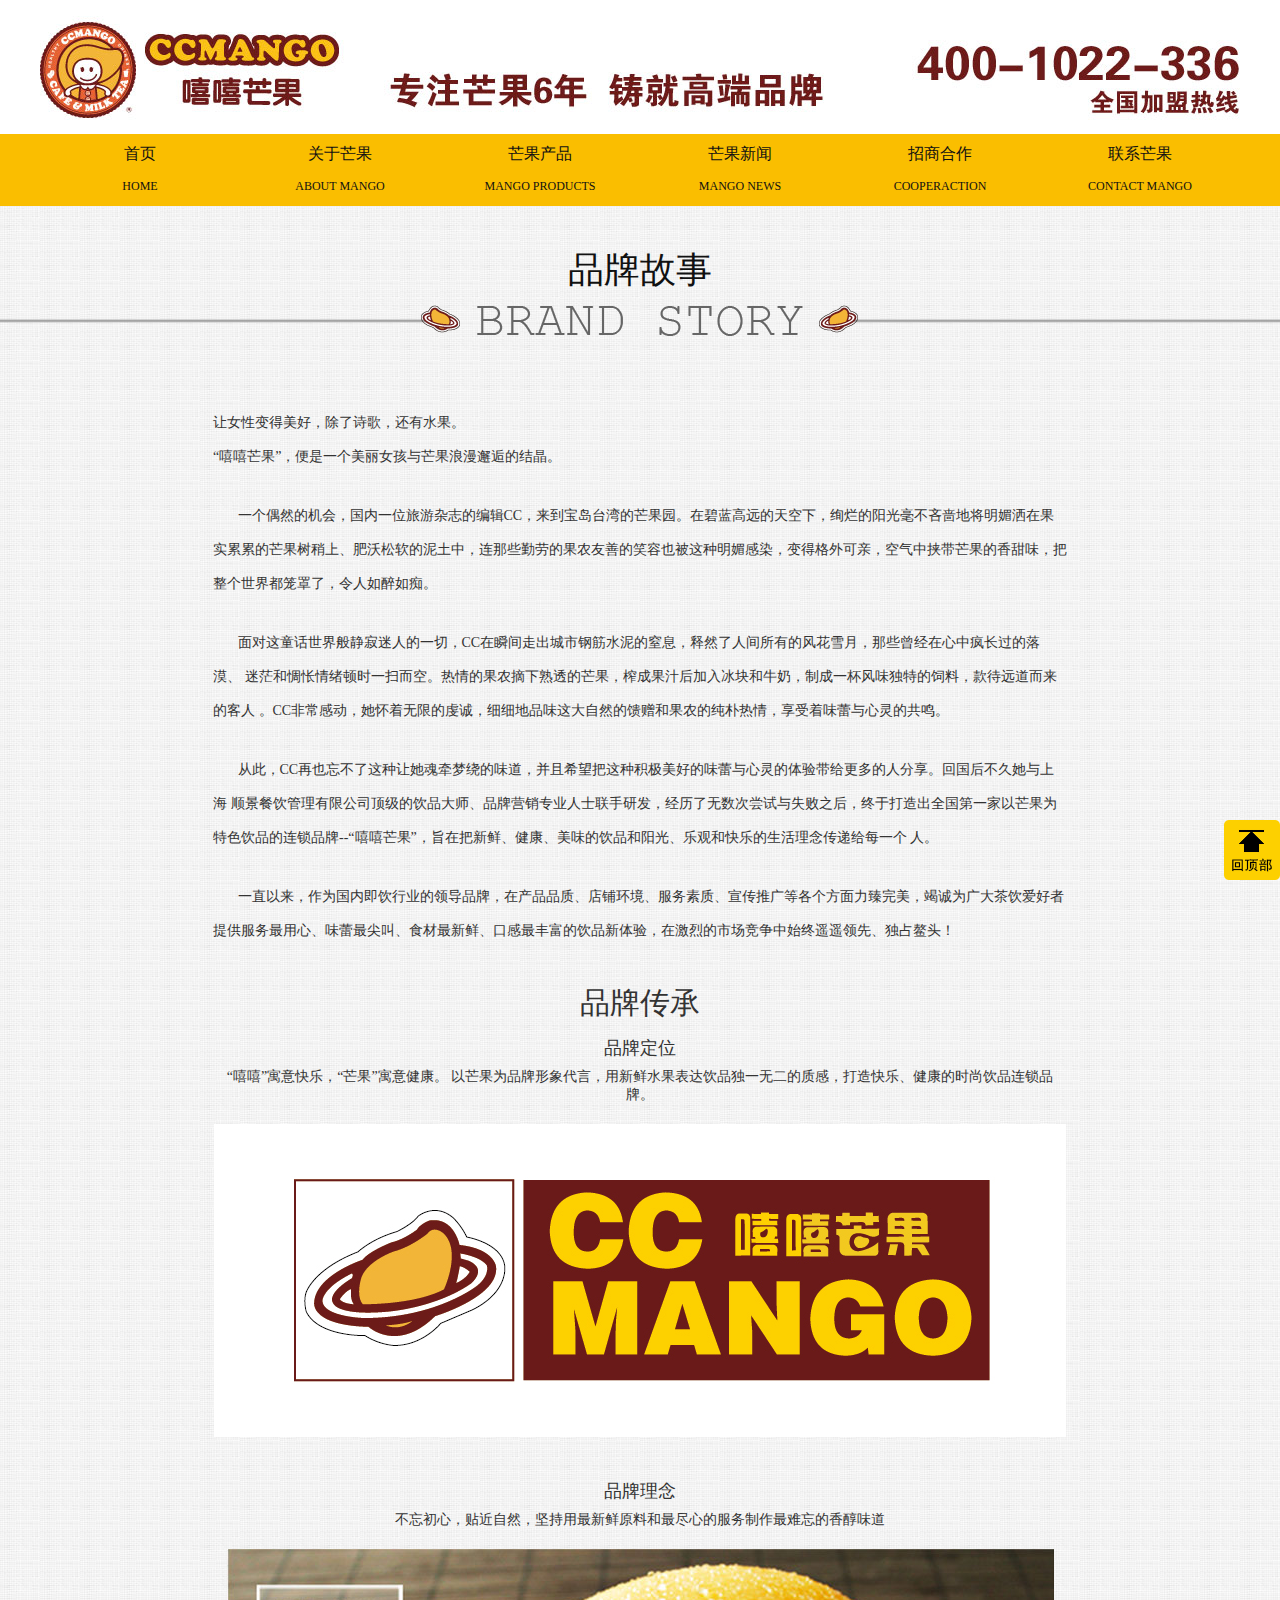
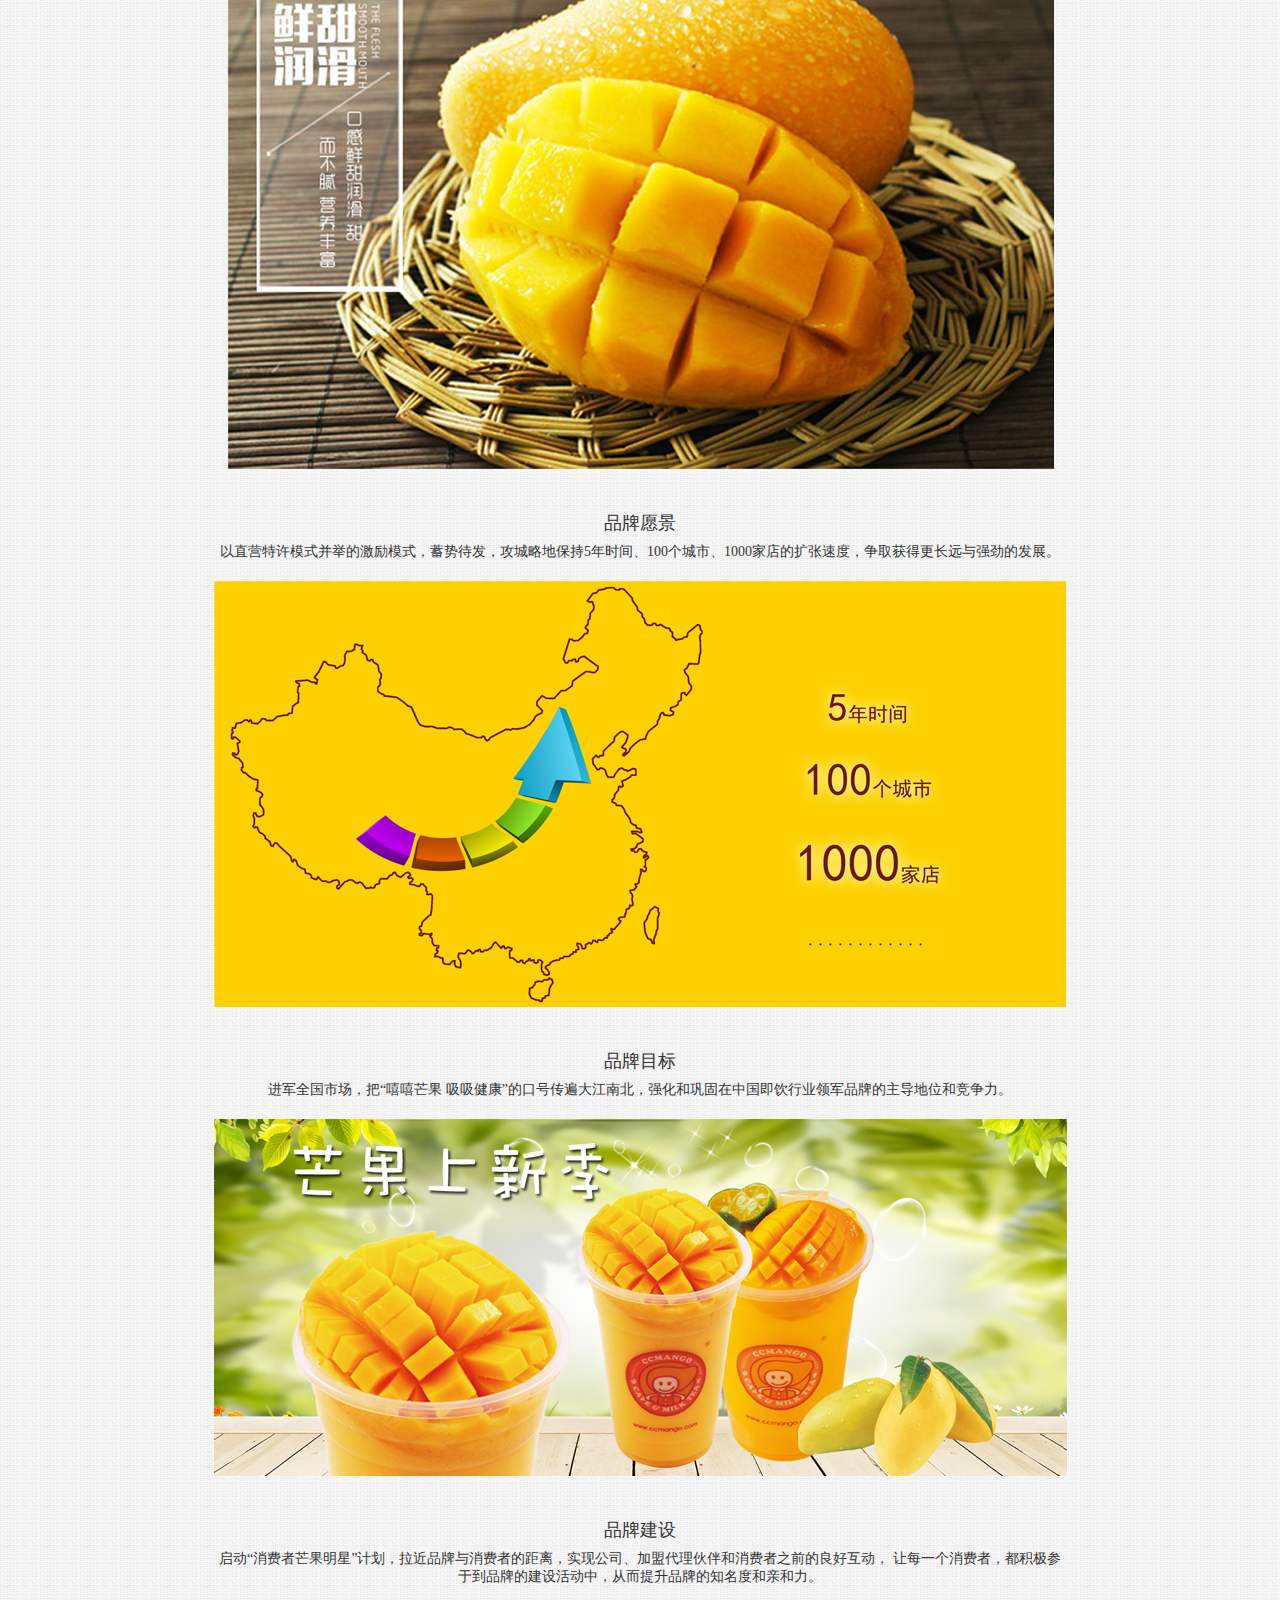
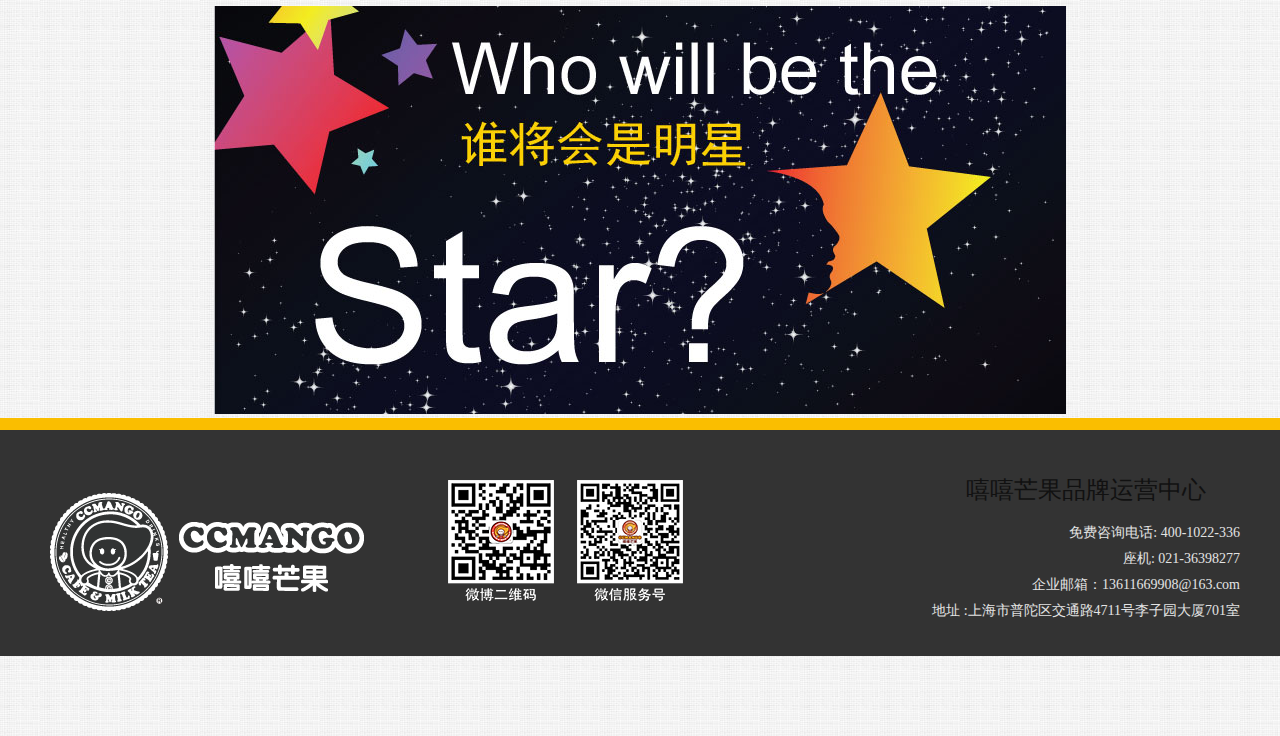
<file: story.html>
<!doctype html>
<html>
<head>
    <title>嘻嘻芒果_品牌介绍_上海奶茶店加盟行业翘楚品牌</title>
    <meta name="keywords" content="嘻嘻芒果,品牌介绍，上海奶茶店加盟" />
    <meta name="description" content="嘻嘻芒果奶茶加盟品牌以果饮+茶饮的黄金组合成为奶茶加盟行业的翘楚品牌，有创业梦想者的首选奶茶店加盟项目"/>
    <meta charset="utf-8">
    <link href="static/css/index.css" type="text/css" rel="stylesheet" />
    <script src="static/js/jquery-1.7.2.min.js" type="text/javascript"></script>
    <script src="static/js/common.js" type="text/javascript"></script>
</head>

<body>
<div class="top-pp">
    <div class="top-w"><a href="#"><img src="static/images/logo-phone.jpg"> </a> <!--<a href="/" class="logo"><img src="static/images/logo.png"></a>
  <p class="pp">专注芒果6年&nbsp;&nbsp;铸就高端品牌</p>
  <div class="phone">
  <p>400-1022-336</p>
  全国加盟热线
  </div>-->
    </div>
</div>
<div class="top">
    <div class="top-con">
        <div class="nav">
            <ul>
                <li><a href="index.html">首页<span>HOME</span></a></li><li><a href="about.html">关于芒果<span>ABOUT MANGO</span></a></li><li><a href="Product.html">芒果产品<span>MANGO PRODUCTS</span></a></li><li><a href="News.html">芒果新闻<span>MANGO NEWS</span></a></li><li><a href="Join.html">招商合作<span>COOPERACTION</span></a></li><li><a href="Contact.html">联系芒果<span>CONTACT MANGO</span></a></li>      </ul>
        </div>
    </div>
</div>
<div class="nav-con">
    <div class="nav-p">
        <p style="margin-left:236px;"><a href="About.html">公司简介</a><a href="story.html">品牌故事</a><a href="team.html">最牛团队</a></p>
    </div>
</div>
<div class="nav-con" style="display:none">
    <div class="nav-p">
        <p style="margin-left:424px;"><a href="Product.html">所有产品</a><a href="Product.html">超人气产品</a><a href="Product.html">新品上市</a></p>
    </div>
</div>
<div class="nav-con">
    <div class="nav-p">
        <p style="margin-left:702px;"><a href="advantage.html">加盟优势</a><a href="policy.html">加盟政策</a><a href="process.html">加盟流程</a><a href="Shop.html">门店风采</a></p>
    </div>
</div>
<div class="main">
    <h2 class="stroy-title">品牌故事</h2>
    <div class="main-con about stroy"> <p>
        让女性变得美好，除了诗歌，还有水果。<br />
        “嘻嘻芒果”，便是一个美丽女孩与芒果浪漫邂逅的结晶。
    </p>
        <p>
            &nbsp; &nbsp; &nbsp; &nbsp;一个偶然的机会，国内一位旅游杂志的编辑CC，来到宝岛台湾的芒果园。在碧蓝高远的天空下，绚烂的阳光毫不吝啬地将明媚洒在果实累累的芒果树稍上、肥沃松软的泥土中，连那些勤劳的果农友善的笑容也被这种明媚感染，变得格外可亲，空气中挟带芒果的香甜味，把整个世界都笼罩了，令人如醉如痴。
        </p>
        <p>
            &nbsp; &nbsp; &nbsp; &nbsp;面对这童话世界般静寂迷人的一切，CC在瞬间走出城市钢筋水泥的窒息，释然了人间所有的风花雪月，那些曾经在心中疯长过的落漠、
            迷茫和惆怅情绪顿时一扫而空。热情的果农摘下熟透的芒果，榨成果汁后加入冰块和牛奶，制成一杯风味独特的饲料，款待远道而来的客人
            。CC非常感动，她怀着无限的虔诚，细细地品味这大自然的馈赠和果农的纯朴热情，享受着味蕾与心灵的共鸣。
        </p>
        <p>
            &nbsp; &nbsp; &nbsp; &nbsp;从此，CC再也忘不了这种让她魂牵梦绕的味道，并且希望把这种积极美好的味蕾与心灵的体验带给更多的人分享。回国后不久她与上海
            顺景餐饮管理有限公司顶级的饮品大师、品牌营销专业人士联手研发，经历了无数次尝试与失败之后，终于打造出全国第一家以芒果为特色饮品的连锁品牌--“嘻嘻芒果”，旨在把新鲜、健康、美味的饮品和阳光、乐观和快乐的生活理念传递给每一个
            人。
        </p>
        <p>
            &nbsp; &nbsp; &nbsp; &nbsp;一直以来，作为国内即饮行业的领导品牌，在产品品质、店铺环境、服务素质、宣传推广等各个方面力臻完美，竭诚为广大茶饮爱好者
            提供服务最用心、味蕾最尖叫、食材最新鲜、口感最丰富的饮品新体验，在激烈的市场竞争中始终遥遥领先、独占鳌头！
        </p>
        <div class="about-info-tt">
            <h3>
                品牌传承
            </h3>
            <h4>
                品牌定位
            </h4>
            <span>“嘻嘻”寓意快乐，“芒果”寓意健康。</span> <span style="font-size:14px;">以芒果为品牌形象代言，用新鲜水果表达饮品独一无二的质感，打造快乐、健康的时尚饮品连锁品牌。</span>
        </div>
        <img src="static/images/story1.png" />
        <div class="about-info-tt">
            <h4>
                品牌理念
            </h4>
            <span>不忘初心，贴近自然，坚持用最新鲜原料和最尽心的服务制作最难忘的香醇味道</span>
        </div>
        <img src="static/images/images-1.jpg" />
        <div class="about-info-tt">
            <h4>
                品牌愿景
            </h4>
            <span>以直营特许模式并举的激励模式，蓄势待发，攻城略地保持5年时间、100个城市、1000家店的扩张速度，争取获得更长远与强劲的发展。</span>
        </div>
        <img src="static/images/story2.png" />
        <div class="about-info-tt">
            <h4>
                品牌目标
            </h4>
            <span>进军全国市场，把“嘻嘻芒果 吸吸健康”的口号传遍大江南北，强化和巩固在中国即饮行业领军品牌的主导地位和竞争力。</span>
        </div>
        <img src="static/images/story3.png" />
        <div class="about-info-tt">
            <h4>
                品牌建设
            </h4>
<span>启动“消费者芒果明星”计划，拉近品牌与消费者的距离，实现公司、加盟代理伙伴和消费者之前的良好互动，
让每一个消费者，都积极参于到品牌的建设活动中，从而提升品牌的知名度和亲和力。</span>
        </div>
        <img src="static/images/story4.jpg" /> </div>
    <div class="footer" style="margin-top: 0px;">
        <div class="footer-con">

            <div class="foot-img">
                <a href="#" class="bottom-logo"><img src="static/images/bottom-logo.png"> </a>
                <img src="static/images/weixin.png">
                <img src="static/images/wenxin2.png">
            </div>
            <div class="footer-bottom">
                <h2>嘻嘻芒果品牌运营中心</h2>

                <p>
                    免费咨询电话: 400-1022-336<br>
                    座机: 021-36398277<br>
                    企业邮箱：13611669908@163.com<br>
                    地址 :上海市普陀区交通路4711号李子园大厦701室</p>
            </div>
        </div>
    </div>
    <img src="static/images/go-top.png" class="go-top">


</body>
</html>
</file>
<file: static/css/index.css>
a { text-decoration: none; }
fieldset, img { border: 0 none; }
body, div, dl, dt, dd, ul, ol, li, h1, h2, h3, h4, h5, h6, form, fieldset, input, textarea, p, th, td, button { margin: 0; padding: 0; }
body { font-size: 14px; font-family: "Microsoft Yahei"; color: #333;}
input, select, textarea { font-family: "Microsoft Yahei"; }
ul, ol, li { list-style-type: none; }
.clearfix:after { content: "."; display: block; height: 0; font-size: 0; clear: both; visibility: hidden; }
.clearfix { display: inline-block; }
.clear { clear: both; }
h1, h2, h3, h4, h5, h6 { font-size: 100%; font-weight: normal; }
body { background: url("../images/bodybg.jpg") repeat; }
.index-bg{background: url("../images/mian-bg.jpg") center top no-repeat;}
.top-pp{ height:134px; background-color:#fff;}
.top-w{ width:1200px; margin:0 auto;}
.top { height:52px; background-color: #fabe00; padding:10px 0px; }
.top-con { width: 1200px; margin: 0 auto; }
.top-w .logo { margin-top: 24px; float: left; display: block; }
.top-w .pp{ float:left; color:#6d1b19; font-size:28px; margin-top:66px; margin-left:20px;}
.top-pp .phone{ float:right; text-align:right; font-size:25px;color:#6d1b19; margin-top:32px;}
.top-pp .phone p{ font-size:30px;}
.nav { float: left;  }
.nav ul li { float: left; width:200px; text-align: center; }
.nav ul li a { color: #111111; font-size: 16px; }
.nav ul li span { display: block; font-size: 12px; margin-top: 14px; }
.nav-con { height: 40px; line-height: 40px; background-color: #444444; display: none; }
.nav-p { width: 1200px; margin: 0 auto; }
.nav-con p { font-size: 16px; margin-left: 180px; }
.nav-con p a { color: #fff; width: 100px; text-align: center; display: inline-block; }
.nav-con p a:hover, .nav-con p a.active { color: #fabe00; }
.main { margin-top: 40px; padding-bottom: 80px; }
.main h2 { font-size: 36px; color: #111111; height: 90px; text-align: center; }
.main .about { text-align: center; }
.main .about p { text-indent: 0px; }
.title { text-align: center; }
.title h2 { font-size: 36px; color: #111; height: 60px; line-height: 60px; }
.title p { font-size: 30px; font-weight: 100; font-family: '黑体'; margin-top: 10px; color: #666; font-size: 40px; background: url("../images/titlebg.png") center no-repeat; height: 30px; line-height: 30px; }
.main-con { width: 854px; margin: 70px auto 0px; }
.main-con img{max-width:100%;}
.main-con p { font-size: 14px; margin: 25px 0px; line-height: 34px; text-align: left; text-indent: 2em; }
.about-info-tt { margin-top: 40px; margin-bottom: 20px; text-align: center; }
.about-info-tt h3 { font-size: 30px; height: 30px; line-height: 30px; }
.about-info-tt h4 { font-size: 18px; height: 20px; line-height: 20px; margin: 20px 0px 10px 0px; }
.footer { height: 196px; background-color: #333; padding-bottom:30px; border-top: 12px solid #fabe00; margin-top: 26px; }
.footer-con { width: 1200px; margin: 10px auto 0px; }
.foot-img{ float:left; margin-top:40px;}
.foot-img img{ margin-right:20px;}
.footer-con .bottom-logo { margin-left: 10px; margin-right:60px; margin-top: 10px; display: inline-block; }
.footer-bottom { float:right;text-align: right; margin-top:20px; color: #e3e3e3; line-height: 26px; }
.footer-bottom h2 { font-size: 24px; height: 30px; line-height: 30px; margin: 15px auto; }
/*首页*/
.ac-top-img img { width: 240px; height: 174px; }
.banner { height: 600px; overflow: hidden; position: relative; }
.banner .banner01 { background: url("../images/banner01.jpg") center no-repeat; height: 600px; }
.banner .banner02 { background: url("../images/banner02.jpg") center no-repeat; height: 600px; }
.banner .banner03 { background: url("../images/banner03.jpg") center no-repeat; height: 600px; }
.banner .banner04 { background: url("../images/banner04.jpg") center no-repeat; height: 600px; }
.banner .banner05 { background: url("../images/banner05.jpg") center no-repeat; height: 600px; }
.banner ul li { position: absolute; left: 0px; top: 0px; height: 600px; width: 100%; }
.banner ul li a { display: block; }
.banner .pre { position: absolute; left: 10px; top: 260px; z-index: 100; }
.banner .next { position: absolute; right: 10px; top: 260px; z-index: 100; }
.banner p { text-align: center; position: absolute; width: 100%; height: 12px; bottom: 20px; z-index: 1000; }
.banner p a { display: inline-block; width: 12px; height: 12px; background: #fff; margin: 0 4px; border-radius: 50px; }
.banner p a.active { background-color: #fabe00; }
.adv-banner { width: 1200px; margin: 0 auto; overflow: hidden; }
.adv-banner ul { width: 110%; }
.adv-banner ul li img { display: block; }
.adv-banner ul li { float: left; border: 8px solid #fff; margin-right: 41px; margin-top: 38px; }
.popolar { margin-top: 60px; }
.popolar-img { width: 1200px; margin: 0 auto; position: relative; overflow:hidden; }
.popolar .pre { position: absolute; left: 18px; height: 78px; top: 220px; z-index:100; }
.popolar .next { position: absolute; right: 18px; height: 78px; top: 220px;z-index:100;  }
.popular-con { width: 1050px; margin: 0 auto; overflow: hidden; margin-top: 40px; position: relative; }
.popular-con ul { width: 200%; }
.popular-con ul li { float: left; margin-right: 26px; width: 1200px; }
.popular-con ul li img { width: 1200px; height: 450px; }
.popular-con ul li p { height: 66px; line-height: 33px; border-top: 1px solid #333333; border-bottom: 1px solid #333333; text-align: center; font-size: 16px; margin-top: 18px; }
.popular-con ul li p span { display: block; }
.all-pro { background: url("../images/wawa.png") center no-repeat; padding-top: 180px; text-align: center; }
.all-pro a { width: 160px; height: 36px; line-height: 36px; color: #333333; text-align: center; display: inline-block; border: 1px solid #333; }
.all-pro a:hover { background-color: #fabe00; border: none; height: 38px; line-height: 38px; }
.intro { margin-top: 72px; }
.intro-con { width: 1200px; margin: 40px auto 0px; }
.intro-con p { text-indent: 2em; line-height: 36px; margin-top: 20px; }
.search-ico { background: url("../images/search-ico.png") center no-repeat; padding-top: 180px; text-align: center; }
.search-ico a { width: 160px; height: 36px; line-height: 36px; color: #333333; text-align: center; display: inline-block; border: 1px solid #333; }
.search-ico a:hover { background-color: #fabe00; border: none; height: 38px; line-height: 38px; }
.info-img { background: url("../images/info-img.jpg") center no-repeat; height: 350px; margin: 60px auto; }
.acticle { width: 1200px; margin: 0 auto; }
.acticle-con { width: 572px; float: left; }
.ac-top { border-bottom: 1px solid #cacaca; height: 194px; }
.ac-top-img { position: relative; float: left; }
.ac-top-img span { width: 154px; height: 38px; line-height: 38px; opacity: 0.6; background-color: #000; filter: alpha(opacity=60); position: absolute; font-size: 16px; display: block; text-align: center; top: -16px; color: #fff; left: 42px; }
.ac-top-r { float: left; margin-left: 10px; width: 322px; }
.acticle .time { width: 112px; height: 24px; line-height: 24px; background-color: #e1e1e1; color: #111111; text-align: center; display: block; }
.ac-top-r h3 { height: 60px; overflow: hidden; }
.ac-top-r h3, .ac-b-con h3 { font-size: 24px; margin-top: 16px; }
.ac-top-r h3 a, .ac-b-con h3 a { color: #111; }
.ac-top-r p { line-height: 22px; height: 68px; overflow: hidden; margin-top: 14px; }
.ac-b-con { margin-top: 20px; }
.ac-b-con h3 { font-size: 18px; height: 20px; line-height: 20px; margin-bottom: 10px; }
.ac-b-con p { font-size: 12px; height: 20px; line-height: 20px; overflow: hidden; }
.ac-b-con p a { float: right; font-size: 20px; color: #111; }
.join { background: url("../images/ad-img.jpg") center no-repeat; margin-top: 120px; background-size: 100%; height: 420px; }
.join p { text-align: center; padding-top: 300px; }
.join p a { width: 236px; height: 46px; line-height: 46px; font-size: 16px; display: inline-block; background-color: #fff; color: #333333; margin: 0 58px; }
.join p a:hover { background-color: #fabe00; }
/*产品*/
.pro-top { width: 820px; margin: 20px auto 0px; background: url("../images/wawa.png") center no-repeat; height: 100px; position: relative; }
.bor-con { width: 228px; height: 36px; line-height: 36px; text-align: center; border: 1px solid #333333; display: block; font-size: 16px; color: #333333; float: left; margin-top: 25px; }
.pro-type { float: right; width: 228px; text-align: center; border: 1px solid #333333; margin-top: 25px; position: absolute; right: 0px; border-bottom: none; }
.pro-type dl dt { height: 36px; line-height: 36px; border-bottom: 1px solid #333333; }
.pro-type dl dd { height: 36px; line-height: 36px; background: url("../images/bodybg.jpg") repeat; width: 228px; border-bottom: 1px solid #333333; display: none; }
.pro-type dl dd a{ color:#000;}
.pro-type dl dd:hover { background: #fabe00; }
.pro-con { width: 1200px; margin: 20px auto 0px; }
.pro-con img { display: block; margin-bottom: 24px; }
.pagelist { height: 43px; text-align: center; margin-top: 30px; vertical-align: middle; }
.pagelist ul { vertical-align: middle; }
.pagelist ul li.pre, .pagelist ul li.next { border: none; width: 43px; margin-top: 0px; border-radius: 0px; }
.pagelist ul li.pre a, .pagelist ul li.next a { margin-top: 10px; float: left; margin-top: 5px; }
.pagelist ul li { display: inline-block; width: 32px; height: 32px; border: 2px solid #fabe00; border-radius: 50px; text-align: center; line-height: 32px; font-size: 16px; margin: 4px 10px 0px 10px; }
.pagelist ul li a { color: #111111; display: block; border-radius: 50px; vertical-align: middle; }
.pagelist ul li a:hover, .pagelist ul li.hover a { background-color: #fabe00; }
.pagelist ul li.pre a, .pagelist ul li.next a:hover { background: none; }
.pagelist ul li.begin, .pagelist ul li.end { border-radius: 5px; width: auto; }
.pagelist ul li.begin a, .pagelist ul li.end a { padding: 2px 10px; }
.pagelist ul li.begin a:hover, .pagelist ul li.end a:hover { border-radius: 5px; }
/*芒果新闻*/
.new { width: 1200px; margin: 20px auto 0px; }
.new-title { background: url("../images/new-titlebg.png") center bottom no-repeat; }
.new-list { width: 1200px; overflow: hidden; }
.new-list ul { width: 110%; }
.new-list ul li { background-color: #fff; height: 450px; text-align: center; width: 380px; float: left; margin-right: 30px; margin-top: 30px; }
.new-list ul li img { width: 380px; height: 266px; }
.new-list ul li a { color: #111111; }
.new-list ul li h3 { font-size: 16px; margin-top: 25px; height: 40px; line-height: 40px; }
.new-list ul li time { font-size: 16px; color: #999999; width: 302px; margin: 0 auto; border-bottom: 1px solid #e3e3e3; display: block; height: 50px; line-height: 50px; }
.new-list ul li p { font-size: 14px; color: #999; height: 50px; line-height: 50px; overflow: hidden; }
.new-content { margin-top: 90px; }
.new-content h3 { text-align: center; font-size: 24px; }
.new-content p.time { text-align: center; margin-top: 40px; }
.position { height: 30px; line-height: 30px; margin-top: 20px; }
.position p { float: right; }
.position p a { color: #333; margin: 0 2px; }
.new-content-con { background-color: #fff; padding: 20px 98px 188px 98px; }
.new-content-con p { line-height: 30px; margin-top: 30px; margin-bottom: 20px; }
.new-content-con .about-info-tt { text-align: center; margin: 90px auto 0px; }
.new-content-con .about-info-tt h3 { font-size: 36px; }
.new-content-con .about-info-tt h4 { font-size: 22px; margin: 20px 0px 20px 0px; }
.new-content-con .about-info-tt span { font-size: 16px; }
/*招商合作*/
.coop-state { text-align: center; margin-top: 30px; }
.coop-state h3 { font-size: 20px; height: 30px; line-height: 30px; }
.coop-state p { line-height: 26px; margin-top: 10px; }
.coop-state-img { background: url("../images/process-img.jpg") center no-repeat; height: 800px; margin-top: 50px; }
.coop-title { background: url("../images/corperation-titlebg.png") center bottom no-repeat; height: 90px; }
.process { background-color: #fff; position: relative; }
.process-nav { margin: 0 auto; position: relative; z-index: 10; top: 50px; height: 84px; }
.process-line { width: 100%; height: 6px; background-color: #fabe00; position: absolute; top: 18px; z-index: -1; }
.process-con { padding: 70px 0px; width: 1200px; margin: 0 auto; }
.process-con h3 { font-size: 30px; height: 40px; line-height: 40px; text-align: center; }
.process-nav ul { width: 960px; margin: 0 auto; }
.process-nav ul li { width: 96px; float: left; font-size: 16px; text-align: center; }
.process-nav ul .active a { background: url("../images/m-a-ico.png") center top no-repeat; }
.process-nav ul li a { background: url("../images/m-ico.png") center top no-repeat; width: 90px; display: block; color: #333; padding-top: 62px; }
.process-img { width: 960px; margin: 100px auto 50px; position: relative; height: 412px; }
.process-img .img { position: absolute; width: 961px; height: 412px; left: 0px; top: 0px; }
.online { width: 1200px; margin: 0 auto; }
.online h3 { font-size: 30px; text-align: center; margin: 40px 0px 30px 0px; }
.online p { height: 74px; line-height: 74px; padding: 0px 10px; width: 478px; float: left; border: 2px solid #999999; }
.online .text { width: 550px; height: 74px; padding: 0 10px; line-height: 74px; outline: none; background: none; border: 2px solid #999999; font-size: 20px; }
.online .textarea { height: 278px; padding: 20px; width: 1160px; font-size: 18px; border: 2px solid #999999; background: none; margin-top: 30px; }
.online .submit, .service form .submit { width: 246px; height: 76px; line-height: 76px; text-align: center; background-color: #fabe00; border: none; margin: 50px auto; font-size: 24px; display: block; }
/*加盟优势*/
.about-info-tt p { text-align: center; font-size: 14px; height: 40px; line-height: 40px; margin: 0px; font-size: 14px; }
.about-info-tt p span { padding: 0 50px; width: 160px; text-align: center; display: inline-block; }
.advantage-title { background: url("../images/advantage-titlebg.png") center bottom no-repeat; height: 90px; }
.policy-title { background: url("../images/policy-titlebg.png") center bottom no-repeat; height: 90px; }
.story-title-2 { background: url("../images/store-titlebg.png") center bottom no-repeat; height: 90px; }
/*联系我们*/
.contact-title { background: url("../images/contact-titlebg.png") center bottom no-repeat; height: 90px; }
.contact-img { background: url("../images/contact-img.jpg") center no-repeat; height: 400px; margin: 60px 0px 0px 0px; }
.contact-con { margin-top: 30px; }
.contact-con p { text-align: center; line-height: 30px; margin: 20px 0px; }
.contact-tt { margin-top: 40px; }
.contact-tt h3 { font-size: 20px; text-align: center; }
/*客户服务*/
.service { height: 840px; background-color: #fff; margin-top: 50px; }
.service h3 { font-size: 36px; height: 40px; line-height: 40px; text-align: center; padding-top: 50px; }
.service form { width: 854px; margin: 30px auto 0px; }
.service form label { text-align: center; display: block; height: 56px; line-height: 56px; font-size: 18px; }
.service form .text { border: 1px solid #333333; height: 56px; line-height: 56px; width: 100%; padding: 0 10px; }
.service form .pp { margin-top: 20px; text-align: center; }
.service form .checkbox { margin-right: 10px; }
/*标题*/
.popolar h2 { background: url("../images/star-shop.png") center bottom no-repeat; height: 90px; text-align: center; font-size: 36px; color: #111; }
.intro h2 { background: url("../images/intro-titlebg.png") center bottom no-repeat; height: 90px; text-align: center; font-size: 36px; color: #111; }
.about-title { background: transparent url("../images/about-titlebg.png") no-repeat scroll center bottom; }
.story-title { background: transparent url("../images/team-tt.png") no-repeat scroll center bottom; }
.pro-title { background: transparent url("../images/pro-titlebg.png") no-repeat scroll center bottom; }
.advantage-title { background: transparent url("../images/advantage-titlebg.png") no-repeat scroll center bottom; }
.policy-title { background: transparent url("../images/policy-titlebg.png") no-repeat scroll center bottom; }
.coop-title { background: transparent url("../images/corperation-titlebg.png") no-repeat scroll center bottom; }
.contact-title { background: transparent url("../images/contact-titlebg.png") no-repeat scroll center bottom; }
.new-title { background: transparent url("../images/new-titlebg.png") no-repeat scroll center bottom; }
.stroy-title{background: url("../images/stroy-titlebg.png") center bottom no-repeat;}

/*首页新增*/
.star-con{ width:1200px; margin:0 auto; margin-top:50px;}
.vedio-img{ width:670px; height:424px; float:left;}
.star-tt{width:470px; float:right; cursor:pointer;}
.star-tt h3{ font-size:24px; width:250px; height:50px; line-height:50px; text-align:center; border:4px solid #666;margin:0 auto; }
.star-tt p{ font-size:16px; text-indent:2em; line-height:30px; margin-top:50px;}
.new-shop{ width:1200px; margin:40px auto; height:131px; overflow:hidden;}
.new-shop p{ float:left; width:800px;font-size:16px; text-indent:2em; line-height:26px; }
.new-shop p a{ float:right;}
.team h2{background: url("../images/team-tt.png") center bottom no-repeat; height: 90px; text-align: center; font-size: 36px; color: #111; margin:50px 0px; }
.team-con{background: url("../images/info-img1.jpg") center  no-repeat; cursor:pointer; height:450px; margin:40px auto;}
.ac h2{background: url("../images/new-center.png") center bottom no-repeat; height: 90px; text-align: center; font-size: 36px; color: #111; margin:50px 0px;}
.phone-con{ height:100px; background:url("../images/phone-imgg.png") center no-repeat rgba(0,0,0,0.6); position:fixed; width:100%; left:0px;bottom:0px;} 
.go-top{ position:fixed; right:0px; bottom:20px; z-index:100; cursor:pointer;}
</file>
